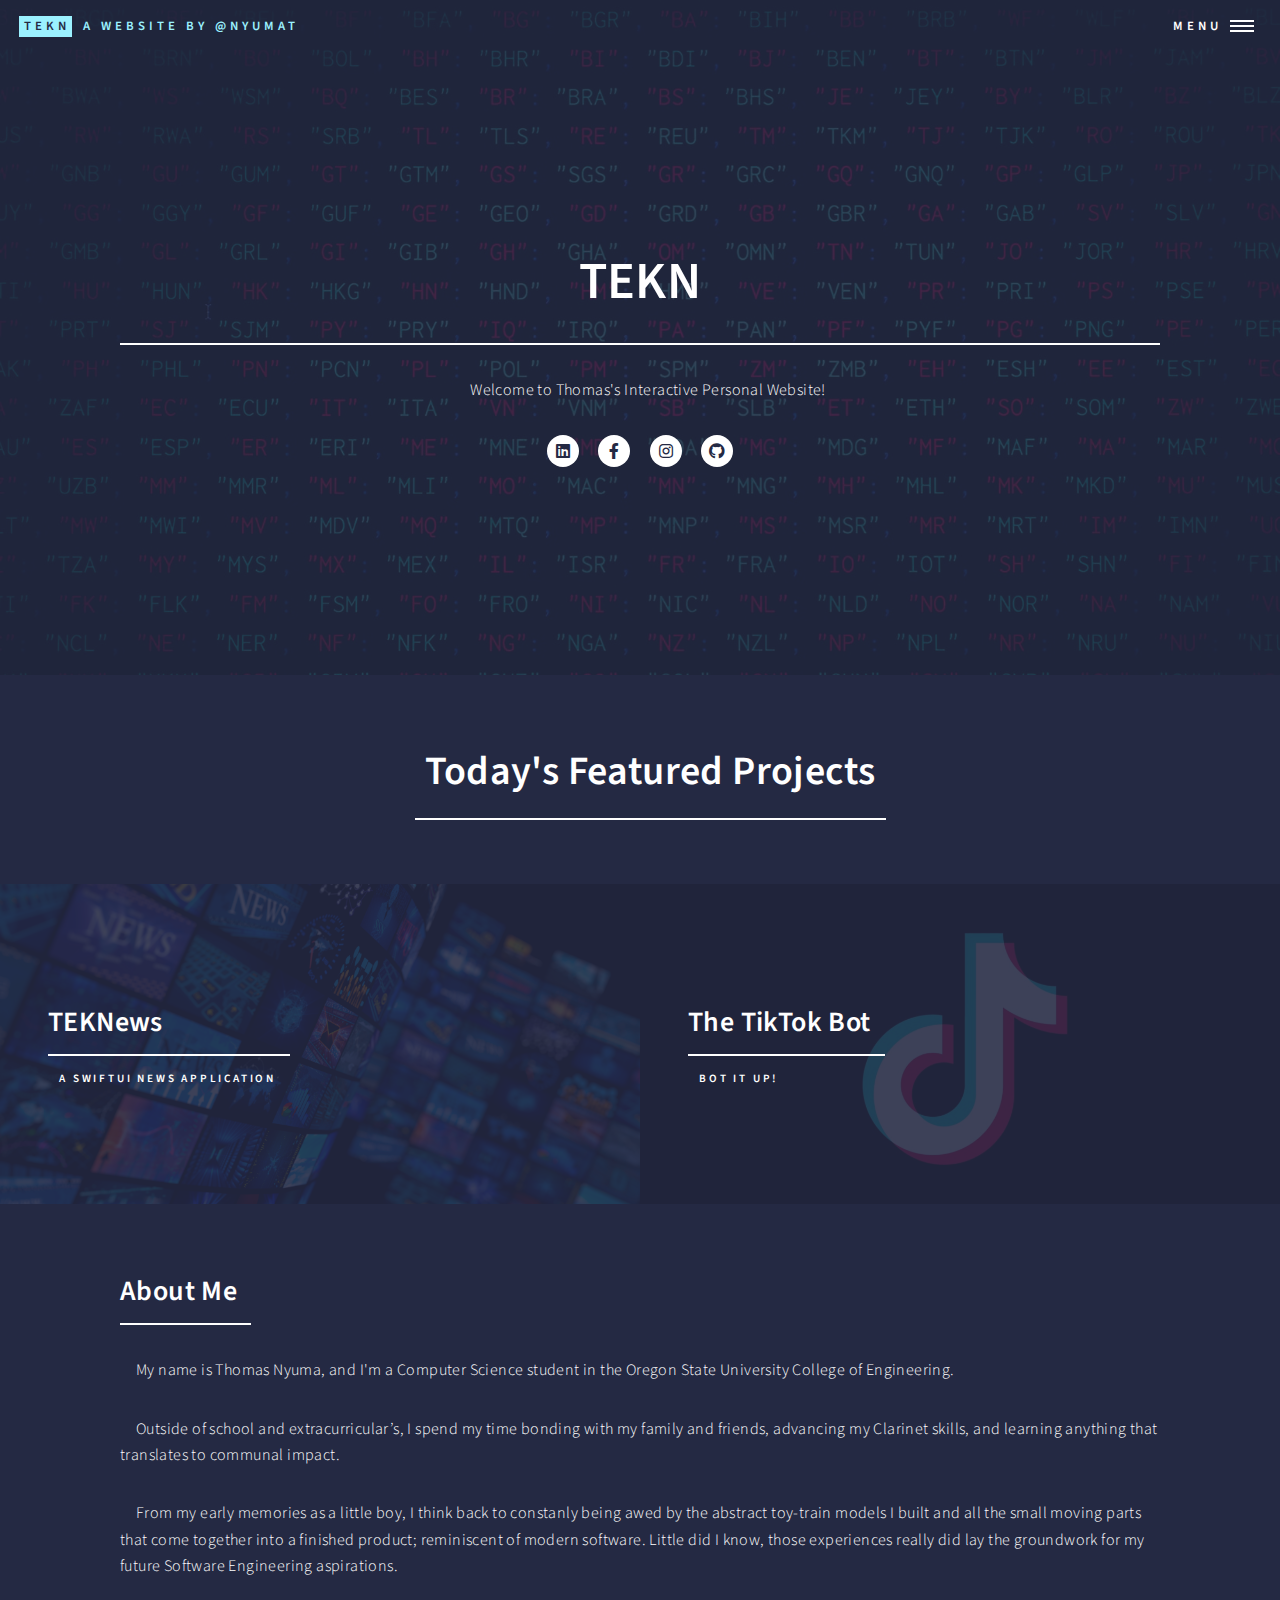
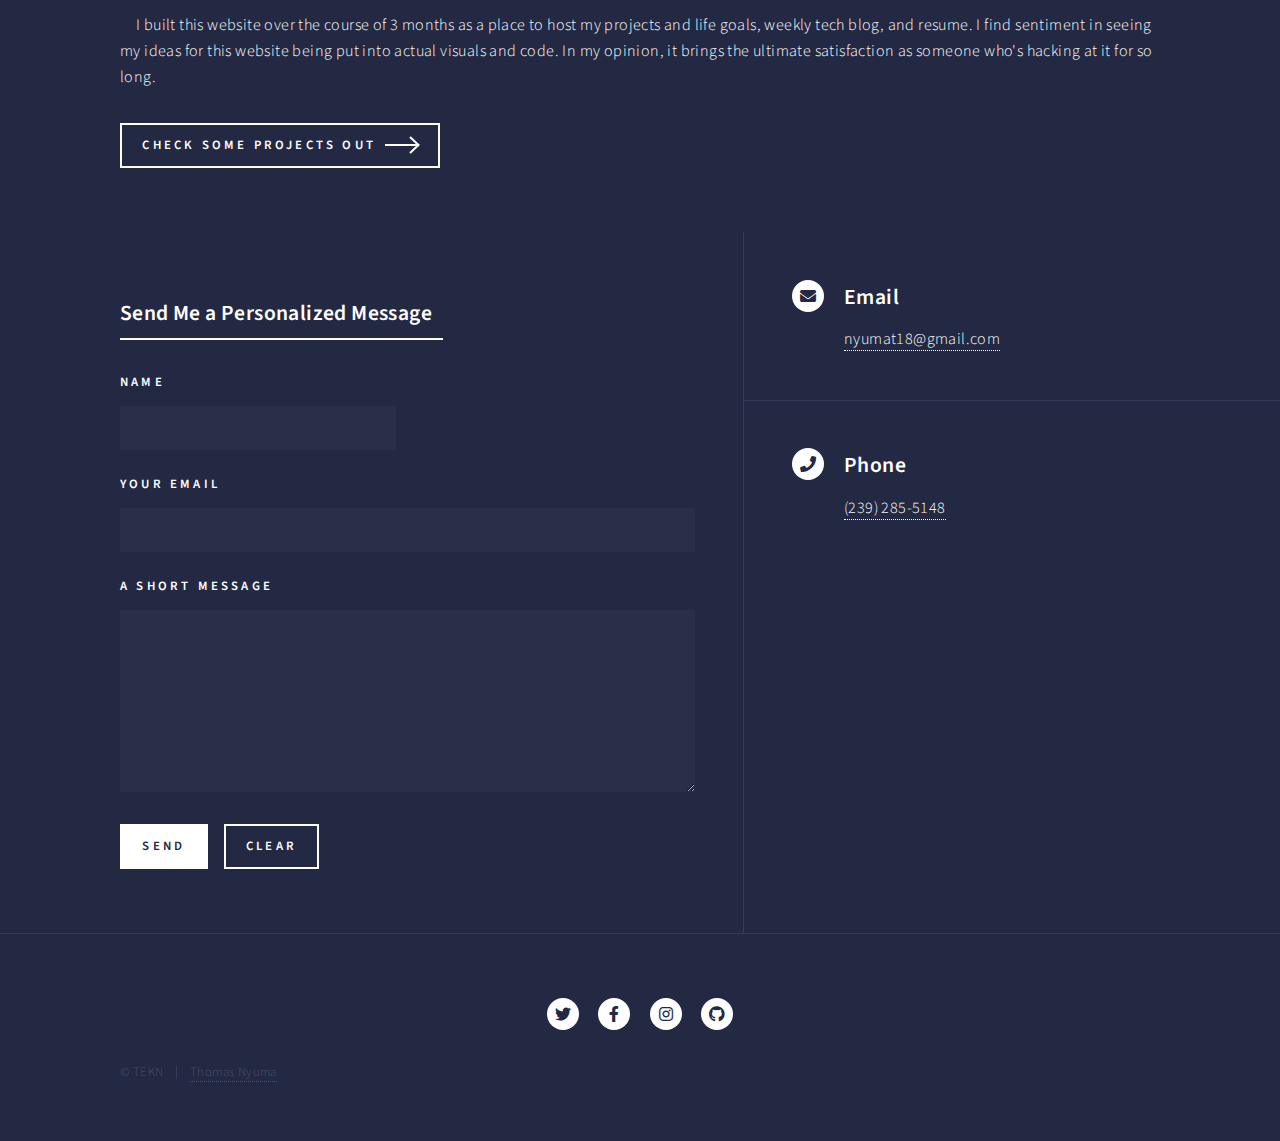
<file: index.html>
<!DOCTYPE HTML>
<!--
		TEKN - A personal website made & hosted by Tom Nyuma
-->
<html>
	<head>
		<title>Tekn By Thomas N</title>
		<meta charset="utf-8" />
		<meta name="viewport" content="width=device-width, initial-scale=1, user-scalable=no" />
		<link rel="stylesheet" href="assets/css/main.css" />
		<noscript><link rel="stylesheet" href="assets/css/noscript.css" /></noscript>
	</head>
	<body class="is-preload">

		<!-- Wrapper -->
			<div id="wrapper">

				<!-- Header -->
					<header id="header" class="alt">
						<a href="index.html" class="logo"><strong>Tekn</strong> <span>A website by @Nyumat</span></a>
						<nav>
							<a href="#menu">Menu</a>
						</nav>
					</header>

				<!-- Menu -->
					<nav id="menu">
						<ul class="links">
							<li><a href="index.html">Home</a></li>
							<li><a href="landing.html">A Deeper Look</a></li>
							<li><a href="generic.html">Blog</a></li>
							<li><a href="resume.html">See my Resume</a></li>
						</ul>
						<ul class="actions stacked">
							<li><a href="#footer" class="button next scrolly">Socials</a></li>
						</ul>
					</nav>

				<!-- Banner -->
					<section id="banner" class="major">
						<div class="inner">
							<header class="major">
								<h1>TEKN<jph/h1>
							</header>
							<div class="major">
								<p align="center">Welcome to Thomas's Interactive Personal Website!</p>
								<ul class="icons">
									<li><a href="https://www.linkedin.com/in/nyumat/" class="icon brands alt fa-linkedin"><span class="label">Linked-In</span></a></li>
									<li><a href="https://www.facebook.com/tnyuma" class="icon brands alt fa-facebook-f"><span class="label">Facebook</span></a></li>
									<li><a href="https://www.instagram.com/tom.ekn/" class="icon brands alt fa-instagram"><span class="label">Instagram</span></a></li>
									<li><a href="https://github.com/Nyumat" class="icon brands alt fa-github"><span class="label">Github</span></a></li>
								</ul>
								
							</div>
						</div>
					</section>

				<!-- Main -->
					<div id="main">
						<div class="inner">

						<!-- One -->
						<div align="center">
						<header class="major">
						<h1>Today's Featured Projects</h1>
						</header>
						</div>
						</div>
							<section id="one" class="tiles">
								<article>
									<span class="image">
										<img src="images/news.png" alt="" />
									</span>
									<header class="major">
										<h3><a href="landing.html#target1" class="link">TEKNews </a></h3>
										<p>A SwiftUI News Application</p>
									</header>
								</article>
								<article>
									<span class="image">
										<img src="images/tiktok.png" alt="" />
									</span>
									<header class="major">
										<h3><a href="landing.html#target2" class="link">The TikTok Bot</a></h3>
										<p>Bot it Up!</p>
									</header>
								</article>
							</section>

						<!-- Two -->
							<section id="two">
								<div class="inner">
									<header class="major">
										<h2 class="h2">About Me</h2>
									</header>
									<p> My name is Thomas Nyuma, and I'm a Computer Science student in the Oregon State University College of Engineering.</p>

									<p> Outside of school and extracurricular’s, I spend my time bonding with my family and friends, advancing my Clarinet skills, and learning anything that translates to communal impact. </p>

									<p> From my early memories as a little boy, I think back to constanly being awed by the abstract toy-train models I built and all the small moving parts that come together into a finished 
									product; reminiscent of modern software. Little did I know, those experiences really did lay the groundwork for my future Software Engineering aspirations.</p>
									
									<p>I built this website over the course of 3 months as a place to host my projects and life goals, weekly tech blog, and resume. I find sentiment in seeing my ideas for this website
									being put into actual visuals and code. In my opinion, it brings the ultimate satisfaction as someone who's hacking at it for so long. </p>

									<ul class="actions">
										<li><a href="landing.html" class="button next">Check some projects out</a></li>
									</ul>
								</div>
							</section>



							
					</div>

					<!-- Contact -->
						<section id="contact">
							<div class="inner">
								<section>
									<header class="major">
										<h3>Send Me a Personalized Message</h3>
									</header>
									<form class="gform" method="POST" class="pure-form-stacked" action="https://script.google.com/macros/s/AKfycbzrXlX1hxr6sNwsP7wwBx89GxqsSb_LguzwvTs0L4cAS4AQLp8v/exec">
										<div class="fields">
											<div class="field half">
												<label for="name">Name</label>
												<input type="text" name="name" id="" />
											</div>
											<div class="field ">
												<label for="email">Your Email</label>
												<input type="text" name="email" id="" />
											</div>
											<div class="field">
												<label for="message">A short Message</label>
												<textarea name="message" id="" rows="6"></textarea>
											</div>
										</div>
										<ul class="actions">
											<li><input type="submit" value="Send" class="primary" /></li>
											<li><input type="reset" value="Clear" /></li>
										</ul>
									</form>
								</section>
								<section class="split">
									<section>
										<div class="contact-method">
											<span class="icon solid alt fa-envelope"></span>
											<h3>Email</h3>
											<a href="mailto:nyumat18@gmail.com">nyumat18@gmail.com</a>
										</div>
									</section>
									<section>
										<div class="contact-method">
											<span class="icon solid alt fa-phone"></span>
											<h3>Phone</h3>
											<a href="Tel:(239) 285-5148">(239) 285-5148</a>
										</div>
									</section>
								</section>
							</div>
						</section>

	
					<!-- Footer -->
					<!-- Social Media Links -->
						<footer id="footer">
							<div class="inner">
								<ul class="icons">
									<li><a href="https://twitter.com/nyumat18" class="icon brands alt fa-twitter"><span class="label">Twitter</span></a></li>
									<li><a href="https://www.facebook.com/tnyuma" class="icon brands alt fa-facebook-f"><span class="label">Facebook</span></a></li>
									<li><a href="https://www.instagram.com/tom.ekn/" class="icon brands alt fa-instagram"><span class="label">Instagram</span></a></li>
									<li><a href="https://github.com/Nyumat" class="icon brands alt fa-github"><span class="label">Github</span></a></li>
								</ul>
								<ul class="copyright">
									<li>&copy; TEKN</li><li><a href="https://github.com/Nyumat">Thomas Nyuma</a></li>
								</ul>
							</div>
						</footer>

				</div>

			<!-- JS Scripts -->
				<script src="assets/js/jquery.min.js"></script>
				<script src="assets/js/jquery.scrolly.min.js"></script>
				<script src="assets/js/jquery.scrollex.min.js"></script>
				<script src="assets/js/browser.min.js"></script>
				<script src="assets/js/breakpoints.min.js"></script>
				<script src="assets/js/util.js"></script>
				<script src="assets/js/main.js"></script>

		</body>
		</html>
</file>
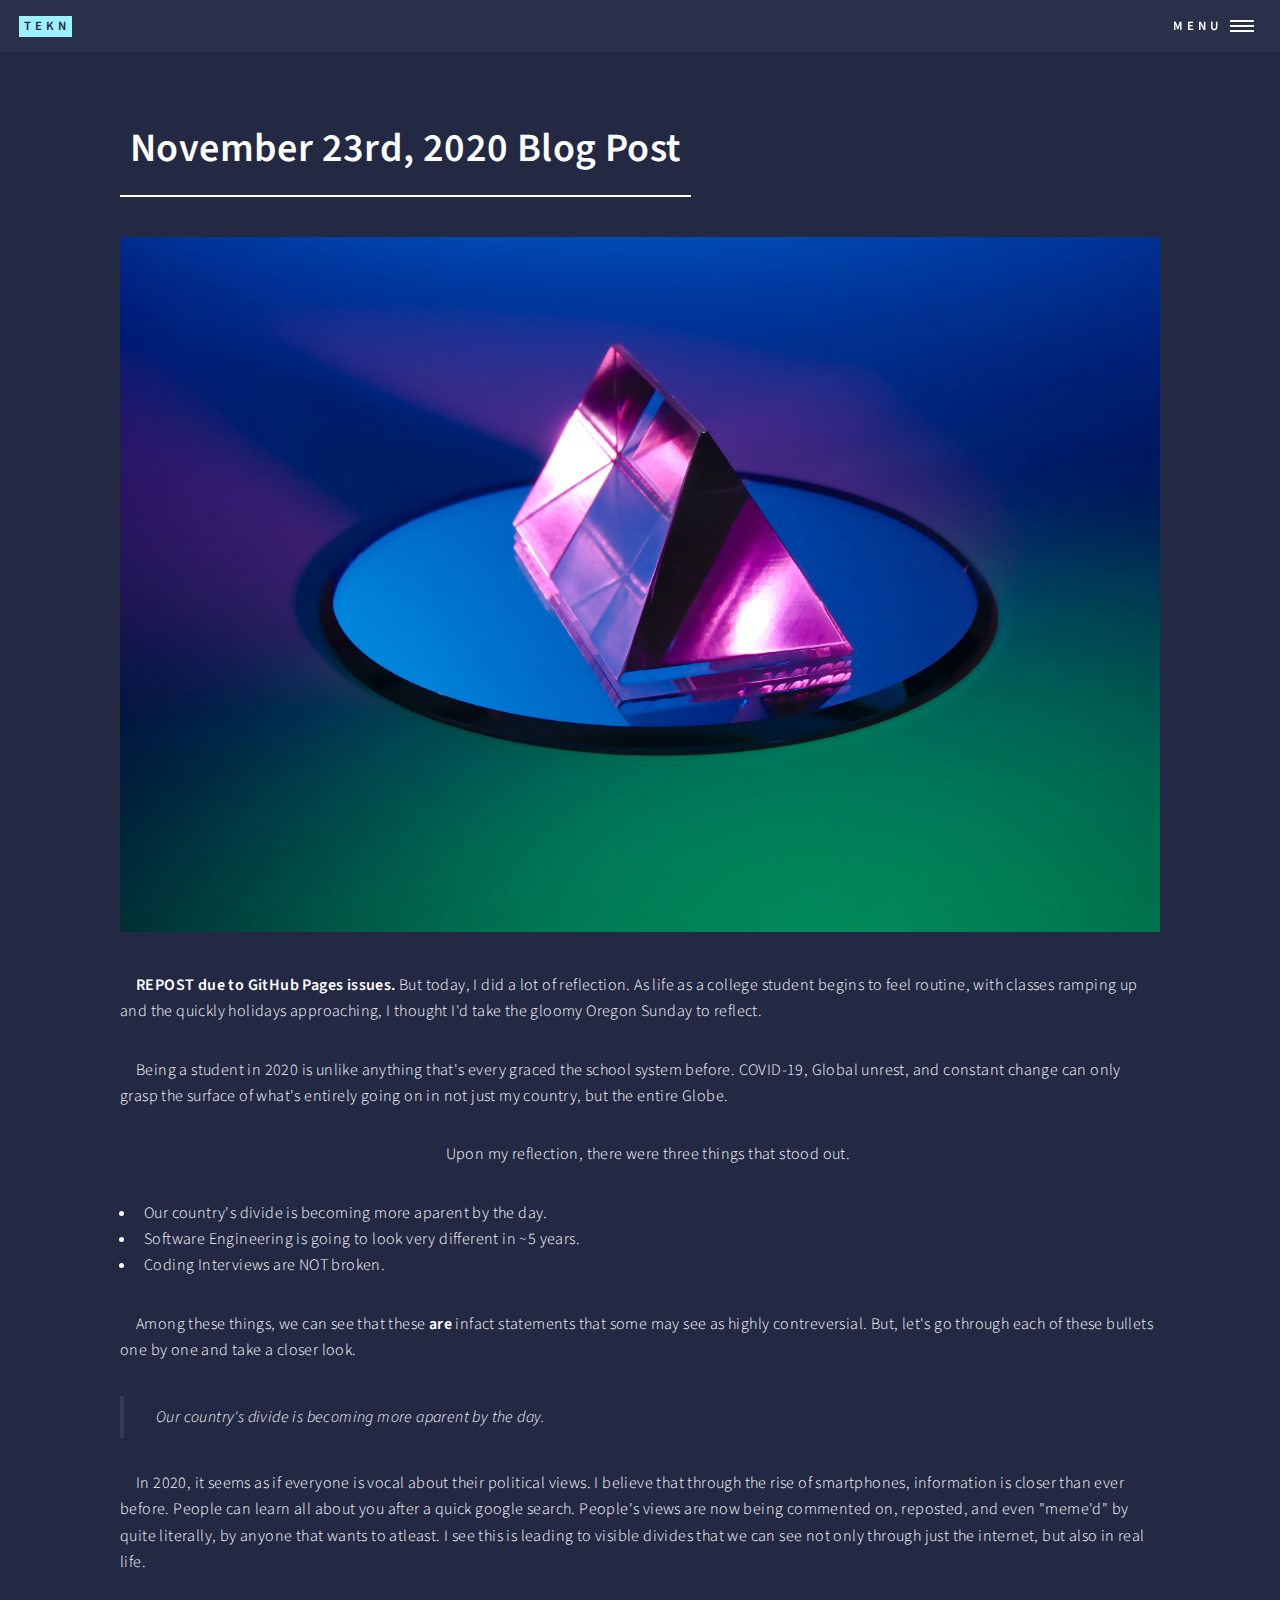
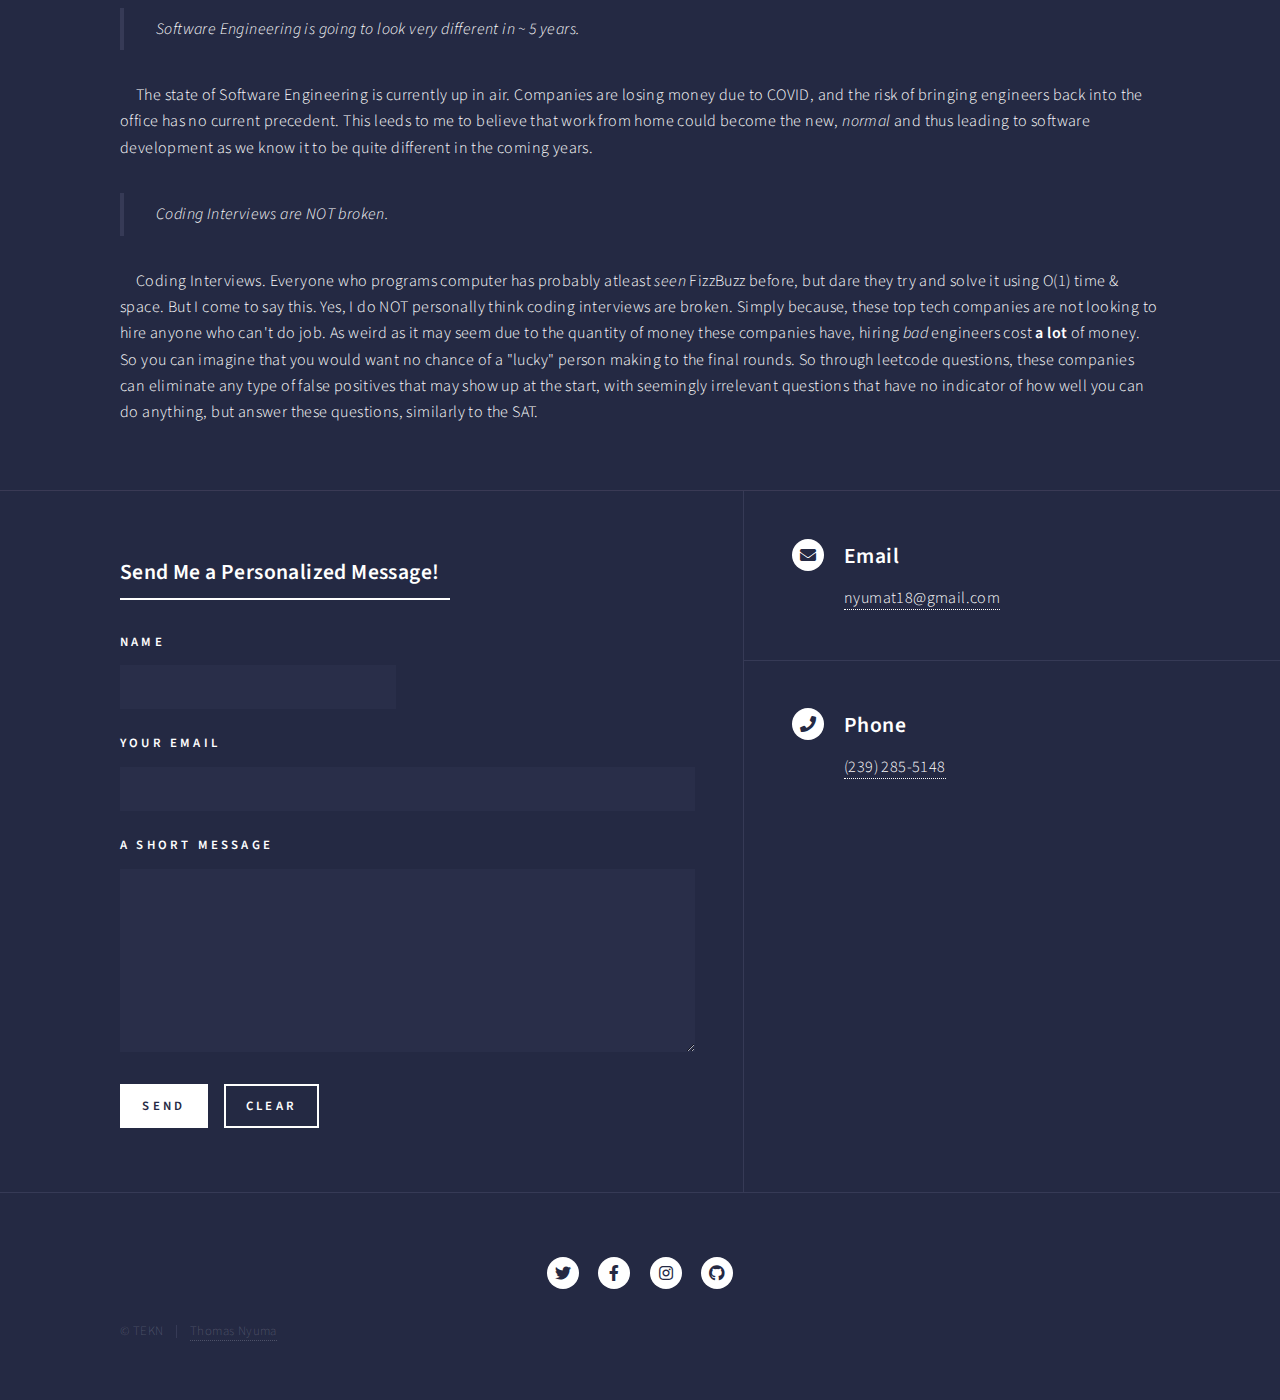
<file: generic.html>
<!DOCTYPE HTML>
<!--
 		TEKN - A personal website made & Hosted by Tom Nyuma.
-->
<html>
	<head>
		<title>Weekly Blog - Tom PW</title>
		<meta charset="utf-8" />
		<meta name="viewport" content="width=device-width, initial-scale=1, user-scalable=no" />
		<link rel="stylesheet" href="assets/css/main.css" />
		<noscript><link rel="stylesheet" href="assets/css/noscript.css" /></noscript>
	</head>
	<body class="is-preload">

		<!-- Wrapper -->
			<div id="wrapper">

				<!-- Header -->
					<header id="header">
						<a href="index.html" class="logo"><strong>TEKN</strong> </a>
						<nav>
							<a href="#menu">Menu</a>
						</nav>
					</header>

				<!-- Menu -->
				<nav id="menu">
					<ul class="links">
						<li><a href="index.html">Home</a></li>
						<li><a href="landing.html">A Deeper Look</a></li>
						<li><a href="generic.html">Blog</a></li>
						<li><a href="resume.html">See my Resume</a></li>
					</ul>
					<ul class="actions stacked">
						<li><a href="#footer" class="button next scrolly">Socials</a></li>
					</ul>
				</nav>

				<!-- Main -->
					<div id="main" class="alt">

						<!-- One -->
							<section id="one">
								<div class="inner">
									<header class="major">
										<h1>November 23rd, 2020 Blog Post</h1>
									</header>
									<span class="image main"><img src="images/pic14.jpg" alt="" /></span>
									<p><b>REPOST due to GitHub Pages issues.</b> But today, I did a lot of reflection. As life as a college student begins to feel routine, with classes ramping up and the quickly holidays approaching, I thought I'd
										take the gloomy Oregon Sunday to reflect. 
									</p>
									<p> Being a student in 2020 is unlike anything that's every graced the school system before. COVID-19, Global unrest, and constant change can only grasp the surface of what's
										entirely going on in not just my country, but the entire Globe.
									</p>
									<p style ="text-align: center"> Upon my reflection, there were three things that stood out.
										<ul type="1">
											<li>Our country's divide is becoming more aparent by the day.</li>
											<li>Software Engineering is going to look very different in ~5 years.</li>
											<li>Coding Interviews are NOT broken.</li>
										</ul>

										<p>Among these things, we can see that these <b>are</b> infact statements that some may see 
										as highly contreversial. But, let's go through each of these bullets one by one and take a closer look.</p>
									</p>
									<p>
										<blockquote style="align-self: center">
											Our country's divide is becoming more aparent by the day.
										</blockquote>
										
										<p>In 2020, it seems as if everyone is vocal about their political views. I believe that through the rise of smartphones, information is closer than ever before.
										People can learn all about you after a quick google search. People's views are now being commented on, reposted, and even "meme'd" by quite literally, by anyone that wants to atleast.
										I see this is leading to visible divides that we can see not only through just the internet, 
										but also in real life.</p>

									</p>	
									
									<p>
										<blockquote>
											Software Engineering is going to look very different in ~ 5 years.
										</blockquote>

										<p>The state of Software Engineering is currently up in air. Companies are losing money due to COVID, and the risk of bringing 
										engineers back into the office has no current precedent. This leeds to me to believe that work from home could become the new, <em>normal</em> and thus leading to 
										software development as we know it to be quite different in the coming years.</p>

									</p>

									<p>
										<blockquote>
											Coding Interviews are NOT broken.
										</blockquote>
									
										<p>Coding Interviews. Everyone who programs computer has probably atleast <i>seen</i> FizzBuzz before, but dare they try and 
										solve it using O(1) time & space. But I come to say this. Yes, I do NOT personally think coding interviews are broken.
										Simply because, these top tech companies are not looking to hire anyone who can't do job. As weird as it may seem due to the quantity of money these companies have,
										hiring <i>bad</i> engineers cost <b>a lot</b> of money. So you can imagine that you would want no chance of a "lucky" person
										making to the final rounds. So through leetcode questions, these companies can eliminate any type of false positives that may show up at the start, with seemingly irrelevant questions
										that have no indicator of how well you can do anything, but answer these questions, similarly to the SAT.</p>


									</p>

								</div>
							</section>

					</div>

					<!-- Contact -->
						<section id="contact">
							<div class="inner">
								<section>
									<header class="major">
										<h3>Send Me a Personalized Message!</h3>
									</header>
									<form class="gform" method="POST" class="pure-form-stacked" action="https://script.google.com/macros/s/AKfycbzrXlX1hxr6sNwsP7wwBx89GxqsSb_LguzwvTs0L4cAS4AQLp8v/exec">
										<div class="fields">
											<div class="field half">
												<label for="name">Name</label>
												<input type="text" name="name" id="" />
											</div>
											<div class="field ">
												<label for="email">Your Email</label>
												<input type="text" name="email" id="" />
											</div>
											<div class="field">
												<label for="message">A short Message</label>
												<textarea name="message" id="" rows="6"></textarea>
											</div>
										</div>
										<ul class="actions">
											<li><input type="submit" value="Send" class="primary" /></li>
											<li><input type="reset" value="Clear" /></li>
										</ul>
									</form>
								</section>
								<section class="split">
									<section>
										<div class="contact-method">
											<span class="icon solid alt fa-envelope"></span>
											<h3>Email</h3>
											<a href="mailto:nyumat18@gmail.com">nyumat18@gmail.com</a>
										</div>
									</section>
									<section>
										<div class="contact-method">
											<span class="icon solid alt fa-phone"></span>
											<h3>Phone</h3>
											<a href="Tel:(239) 285-5148">(239) 285-5148</a>
										</div>
									</section>
								</section>
							</div>
						</section>

					<!-- Footer -->
					<!-- Social Media Links -->
						<footer id="footer">
							<div class="inner">
								<ul class="icons">
									<li><a href="https://twitter.com/nyumat18" class="icon brands alt fa-twitter"><span class="label">Twitter</span></a></li>
									<li><a href="https://www.facebook.com/tnyuma" class="icon brands alt fa-facebook-f"><span class="label">Facebook</span></a></li>
									<li><a href="https://www.instagram.com/tom.ekn/" class="icon brands alt fa-instagram"><span class="label">Instagram</span></a></li>
									<li><a href="https://github.com/Nyumat" class="icon brands alt fa-github"><span class="label">Github</span></a></li>
								</ul>
								<ul class="copyright">
									<li>&copy; TEKN</li><li><a href="https://github.com/Nyumat">Thomas Nyuma</a></li>
								</ul>
							</div>
						</footer>

				</div>

			<!-- JS Scripts -->
				<script src="assets/js/jquery.min.js"></script>
				<script src="assets/js/jquery.scrolly.min.js"></script>
				<script src="assets/js/jquery.scrollex.min.js"></script>
				<script src="assets/js/browser.min.js"></script>
				<script src="assets/js/breakpoints.min.js"></script>
				<script src="assets/js/util.js"></script>
				<script src="assets/js/main.js"></script>

		</body>
		</html>
</file>
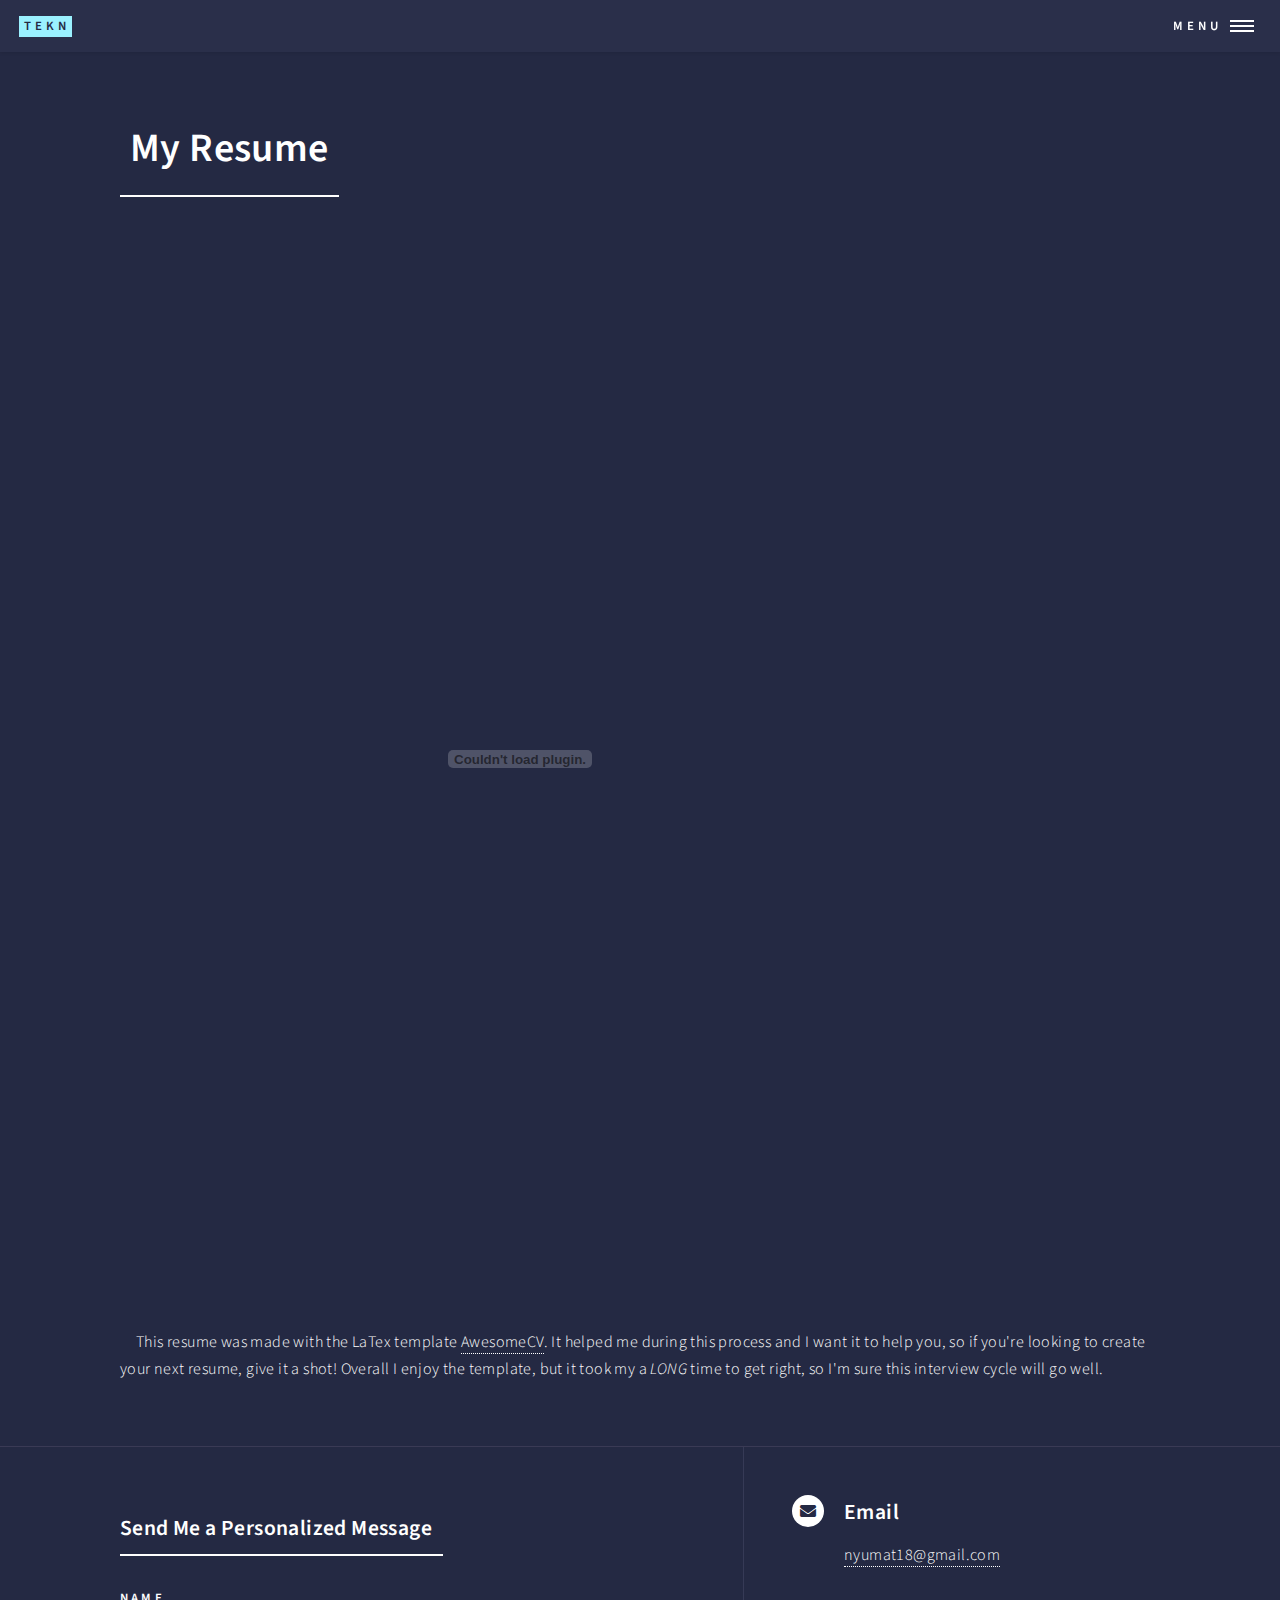
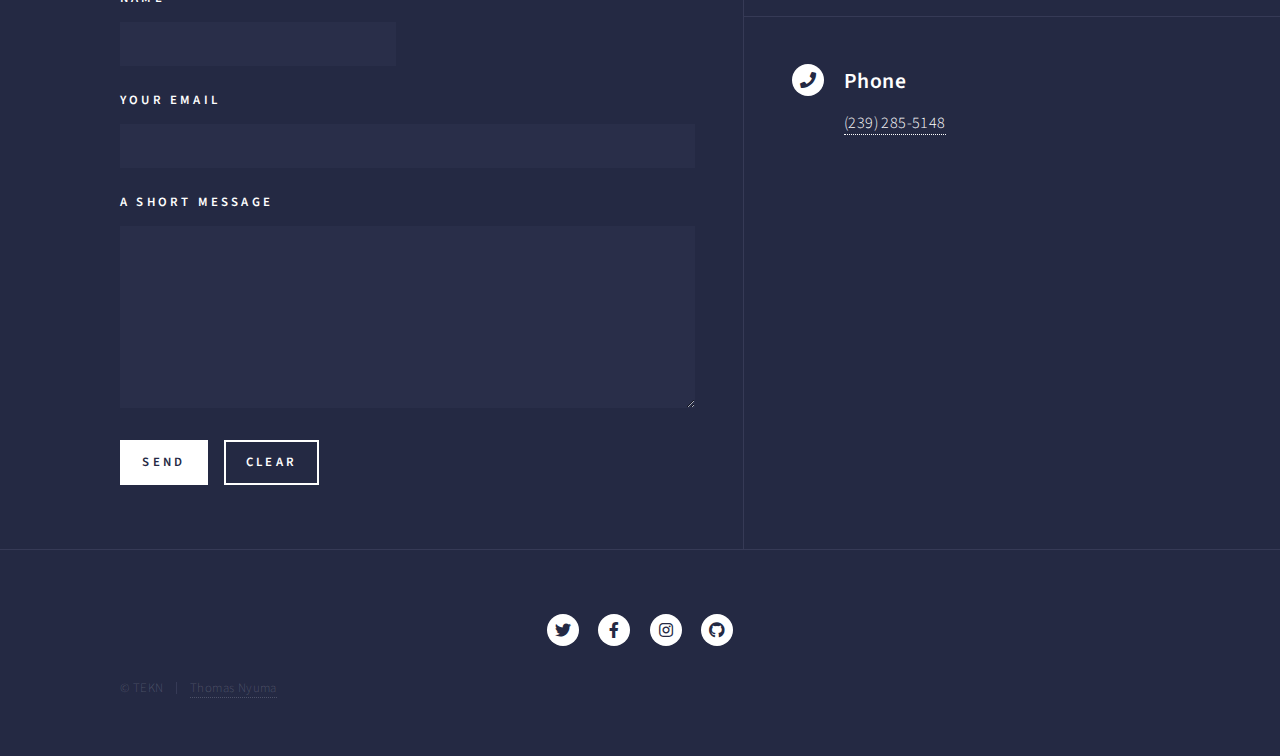
<file: resume.html>
<!DOCTYPE HTML>
<!--
		TEKN - A personal website made & hosted by Tom Nyuma
-->
<html>
	<head>
		<title>My Resume - Tom PW</title>
		<meta charset="utf-8" />
		<meta name="viewport" content="width=device-width, initial-scale=1, user-scalable=no" />
		<link rel="stylesheet" href="assets/css/main.css" />
		<noscript><link rel="stylesheet" href="assets/css/noscript.css" /></noscript>
	</head>
	<body class="is-preload">

		<!-- Wrapper -->
			<div id="wrapper">

				<!-- Header -->
					<header id="header">
						<a href="index.html" class="logo"><strong>TEKN</strong> </a>
						<nav>
							<a href="#menu">Menu</a>
						</nav>
					</header>

				<!-- Menu -->
				<nav id="menu">
					<ul class="links">
						<li><a href="index.html">Home</a></li>
						<li><a href="landing.html">A Deeper Look</a></li>
						<li><a href="generic.html">Blog</a></li>
						<li><a href="resume.html">See my Resume</a></li>
					</ul>
					<ul class="actions stacked">
						<li><a href="#footer" class="button next scrolly">Socials</a></li>
					</ul>
				</nav>

				<!-- Main -->
					<div id="main" class="alt">

						<!-- One -->

							<section id="one">
								<div class="inner">
									<header class="major">
										<h1>My Resume</h1>
									</header>
									<embed src="images/ThomasNyumaResume.pdf" width="800px" height="1060px" />
									<div>
									<p></p>
									<p>This resume was made with the LaTex template <a href="https://github.com/posquit0/Awesome-CV">AwesomeCV</a>. It helped me during this process
									and I want it to help you, so if you're looking to create your next resume, give it a shot! Overall I enjoy the template, but it took my a <i>LONG</i> time to get right,
									so I'm sure this interview cycle will go well.</p>
								</div>
								</div>

							</section>

					</div>

					<!-- Contact -->
						<section id="contact">
							<div class="inner">
								<section>
									<header class="major">
										<h3>Send Me a Personalized Message</h3>
									</header>
									<form class="gform" method="POST" class="pure-form-stacked" action="https://script.google.com/macros/s/AKfycbzrXlX1hxr6sNwsP7wwBx89GxqsSb_LguzwvTs0L4cAS4AQLp8v/exec">
										<div class="fields">
											<div class="field half">
												<label for="name">Name</label>
												<input type="text" name="name" id="" />
											</div>
											<div class="field ">
												<label for="email">Your Email</label>
												<input type="text" name="email" id="" />
											</div>
											<div class="field">
												<label for="message">A short Message</label>
												<textarea name="message" id="" rows="6"></textarea>
											</div>
										</div>
										<ul class="actions">
											<li><input type="submit" value="Send" class="primary" /></li>
											<li><input type="reset" value="Clear" /></li>
										</ul>
									</form>
								</section>
								<section class="split">
									<section>
										<div class="contact-method">
											<span class="icon solid alt fa-envelope"></span>
											<h3>Email</h3>
											<a href="mailto:nyumat18@gmail.com">nyumat18@gmail.com</a>
										</div>
									</section>
									<section>
										<div class="contact-method">
											<span class="icon solid alt fa-phone"></span>
											<h3>Phone</h3>
											<a href="Tel:(239) 285-5148">(239) 285-5148</a>
										</div>
									</section>
								</section>
							</div>
						</section>

					<!-- Footer / Social Media Links -->
						<footer id="footer">
							<div class="inner">
								<ul class="icons">
									<li><a href="https://twitter.com/nyumat18" class="icon brands alt fa-twitter"><span class="label">Twitter</span></a></li>
									<li><a href="https://www.facebook.com/tnyuma" class="icon brands alt fa-facebook-f"><span class="label">Facebook</span></a></li>
									<li><a href="https://www.instagram.com/tom.ekn/" class="icon brands alt fa-instagram"><span class="label">Instagram</span></a></li>
									<li><a href="https://github.com/Nyumat" class="icon brands alt fa-github"><span class="label">Github</span></a></li>
								</ul>
								<ul class="copyright">
									<li>&copy; TEKN</li><li><a href="https://github.com/Nyumat">Thomas Nyuma</a></li>
								</ul>
							</div>
						</footer>

				</div>

			<!-- JS Scripts -->
				<script src="assets/js/jquery.min.js"></script>
				<script src="assets/js/jquery.scrolly.min.js"></script>
				<script src="assets/js/jquery.scrollex.min.js"></script>
				<script src="assets/js/browser.min.js"></script>
				<script src="assets/js/breakpoints.min.js"></script>
				<script src="assets/js/util.js"></script>
				<script src="assets/js/main.js"></script>

		</body>
		</html>
</file>
<file: assets/css/noscript.css>
/*
	Seperate Banner preload since, ofc i must be extra ;)
*/

/* Banner */

	body.is-preload #banner:after {
		opacity: 0.85;
	}

	body.is-preload #banner > .inner {
		-moz-filter: none;
		-webkit-filter: none;
		-ms-filter: none;
		filter: none;
		-moz-transform: none;
		-webkit-transform: none;
		-ms-transform: none;
		transform: none;
		opacity: 1;
	}
</file>
<file: assets/css/main.css>
/*-- Import fonts -->*/

@import url(fontawesome-all.min.css);
@import url("https://fonts.googleapis.com/css?family=Source+Sans+Pro:300,300italic,600,600italic");

/*
	Main CSS Files.
*/

html, body, div, span, applet, object,
iframe, h1, h2, h3, h4, h5, h6, p, blockquote,
pre, a, abbr, acronym, address, big, cite,
code, del, dfn, em, img, ins, kbd, q, s, samp,
small, strike, strong, sub, sup, tt, var, b,
u, i, center, dl, dt, dd, ol, ul, li, fieldset,
form, label, legend, table, caption, tbody,
tfoot, thead, tr, th, td, article, aside,
canvas, details, embed, figure, figcaption,
footer, header, hgroup, menu, nav, output, ruby,
section, summary, time, mark, audio, video {
	margin: 0;
	padding: 0;
	border: 0;
	font-size: 100%;
	font: inherit;
	vertical-align: baseline;}

article, aside, details, figcaption, figure,
footer, header, hgroup, menu, nav, section {
	display: block;}

body {
	line-height: 1;
}

ol, ul {
	list-style: none;
}

blockquote, q {
	quotes: none;
}

	blockquote:before, blockquote:after, q:before, q:after {
		content: '';
		content: none;
	}

table {
	border-collapse: collapse;
	border-spacing: 0;
}

body {
	-webkit-text-size-adjust: none;
}

mark {
	background-color: transparent;
	color: inherit;
}

input::-moz-focus-inner {
	border: 0;
	padding: 0;
}

input, select, textarea {
	-moz-appearance: none;
	-webkit-appearance: none;
	-ms-appearance: none;
	appearance: none;
}

/* Basic */

	@-ms-viewport {
		width: device-width;
	}

	body {
		-ms-overflow-style: scrollbar;
	}

	@media screen and (max-width: 480px) {

		html, body {
			min-width: 320px;
		}

	}

	html {
		box-sizing: border-box;
	}

	*, *:before, *:after {
		box-sizing: inherit;
	}

	body {
		background: #242943;
	}

		body.is-preload *, body.is-preload *:before, body.is-preload *:after {
			-moz-animation: none !important;
			-webkit-animation: none !important;
			-ms-animation: none !important;
			animation: none !important;
			-moz-transition: none !important;
			-webkit-transition: none !important;
			-ms-transition: none !important;
			transition: none !important;
		}

/* Type */

	body, input, select, textarea {
		color: #ffffff;
		font-family: "Source Sans Pro", Helvetica, sans-serif;
		font-size: 17pt;
		font-weight: 300;
		letter-spacing: 0.025em;
		line-height: 1.65;
	}

		@media screen and (max-width: 1680px) {

			body, input, select, textarea {
				font-size: 14pt;
			}

		}

		@media screen and (max-width: 1280px) {

			body, input, select, textarea {
				font-size: 12pt;
			}

		}

		@media screen and (max-width: 360px) {

			body, input, select, textarea {
				font-size: 11pt;
			}

		}

	a {
		-moz-transition: color 0.2s ease-in-out, border-bottom-color 0.2s ease-in-out;
		-webkit-transition: color 0.2s ease-in-out, border-bottom-color 0.2s ease-in-out;
		-ms-transition: color 0.2s ease-in-out, border-bottom-color 0.2s ease-in-out;
		transition: color 0.2s ease-in-out, border-bottom-color 0.2s ease-in-out;
		border-bottom: dotted 1px;
		color: inherit;
		text-decoration: none;
	}

		a:hover {
			border-bottom-color: transparent;
			color: #9bf1ff !important;
		}

		a:active {
			color: #53e3fb !important;
		}

	strong, b {
		color: #ffffff;
		font-weight: 600;
	}

	em, i {
		font-style: italic;
	}

	p {
		text-indent: 1em;
		margin: 0 0 2em 0;
	}

	h1, h2, h3, h4, h5, h6 {
		color: #ffffff;
		font-weight: 600;
		line-height: 1.65;
		margin: 0 0 1em 0;
	}

		h1 a, h2 a, h3 a, h4 a, h5 a, h6 a {
			color: inherit;
			border-bottom: 0;
		}

	h1 {
		font-size: 2.5em;
		text-align: center;
	}

	h2 {
		font-size: 1.75em;
	}

	h3 {
		font-size: 1.35em;
	}

	h4 {
		font-size: 1.1em;
	}

	h5 {
		font-size: 0.9em;
	}

	h6 {
		font-size: 0.7em;
	}

	@media screen and (max-width: 736px) {

		h1 {
			font-size: 2em;
		}

		h2 {
			font-size: 1.5em;
		}

		h3 {
			font-size: 1.25em;
		}

	}

	sub {
		font-size: 0.8em;
		position: relative;
		top: 0.5em;
	}

	sup {
		font-size: 0.8em;
		position: relative;
		top: -0.5em;
	}

	blockquote {
		border-left: solid 4px rgba(212, 212, 255, 0.1);
		font-style: italic;
		margin: 0 0 2em 0;
		padding: 0.5em 0 0.5em 2em;
	}

	code {
		background: rgba(212, 212, 255, 0.035);
		font-family: "Courier New", monospace;
		font-size: 0.9em;
		margin: 0 0.25em;
		padding: 0.25em 0.65em;
	}

	pre {
		-webkit-overflow-scrolling: touch;
		font-family: "Courier New", monospace;
		font-size: 0.9em;
		margin: 0 0 2em 0;
	}

		pre code {
			display: block;
			line-height: 1.75;
			padding: 1em 1.5em;
			overflow-x: auto;
		}

	hr {
		border: 0;
		border-bottom: solid 1px rgba(212, 212, 255, 0.1);
		margin: 2em 0;
	}

		hr.major {
			margin: 3em 0;
		}

	.align-left {
		text-align: left;
	}

	.align-center {
		text-align: center;
	}

	.align-right {
		text-align: right;
	}

/* Row */

	.row {
		display: flex;
		flex-wrap: wrap;
		box-sizing: border-box;
		align-items: stretch;
	}

		.row > * {
			box-sizing: border-box;
		}

		.row.gtr-uniform > * > :last-child {
			margin-bottom: 0;
		}

		.row.aln-left {
			justify-content: flex-start;
		}

		.row.aln-center {
			justify-content: center;
		}

		.row.aln-right {
			justify-content: flex-end;
		}

		.row.aln-top {
			align-items: flex-start;
		}

		.row.aln-middle {
			align-items: center;
		}

		.row.aln-bottom {
			align-items: flex-end;
		}

		.row > .imp {
			order: -1;
		}

		.row > .col-1 {
			width: 8.33333%;
		}

		.row > .off-1 {
			margin-left: 8.33333%;
		}

		.row > .col-2 {
			width: 16.66667%;
		}

		.row > .off-2 {
			margin-left: 16.66667%;
		}

		.row > .col-3 {
			width: 25%;
		}

		.row > .off-3 {
			margin-left: 25%;
		}

		.row > .col-4 {
			width: 33.33333%;
		}

		.row > .off-4 {
			margin-left: 33.33333%;
		}

		.row > .col-5 {
			width: 41.66667%;
		}

		.row > .off-5 {
			margin-left: 41.66667%;
		}

		.row > .col-6 {
			width: 50%;
		}

		.row > .off-6 {
			margin-left: 50%;
		}

		.row > .col-7 {
			width: 58.33333%;
		}

		.row > .off-7 {
			margin-left: 58.33333%;
		}

		.row > .col-8 {
			width: 66.66667%;
		}

		.row > .off-8 {
			margin-left: 66.66667%;
		}

		.row > .col-9 {
			width: 75%;
		}

		.row > .off-9 {
			margin-left: 75%;
		}

		.row > .col-10 {
			width: 83.33333%;
		}

		.row > .off-10 {
			margin-left: 83.33333%;
		}

		.row > .col-11 {
			width: 91.66667%;
		}

		.row > .off-11 {
			margin-left: 91.66667%;
		}

		.row > .col-12 {
			width: 100%;
		}

		.row > .off-12 {
			margin-left: 100%;
		}

		.row.gtr-0 {
			margin-top: 0;
			margin-left: 0em;
		}

			.row.gtr-0 > * {
				padding: 0 0 0 0em;
			}

			.row.gtr-0.gtr-uniform {
				margin-top: 0em;
			}

				.row.gtr-0.gtr-uniform > * {
					padding-top: 0em;
				}

		.row.gtr-25 {
			margin-top: 0;
			margin-left: -0.5em;
		}

			.row.gtr-25 > * {
				padding: 0 0 0 0.5em;
			}

			.row.gtr-25.gtr-uniform {
				margin-top: -0.5em;
			}

				.row.gtr-25.gtr-uniform > * {
					padding-top: 0.5em;
				}

		.row.gtr-50 {
			margin-top: 0;
			margin-left: -1em;
		}

			.row.gtr-50 > * {
				padding: 0 0 0 1em;
			}

			.row.gtr-50.gtr-uniform {
				margin-top: -1em;
			}

				.row.gtr-50.gtr-uniform > * {
					padding-top: 1em;
				}

		.row {
			margin-top: 0;
			margin-left: -2em;
		}

			.row > * {
				padding: 0 0 0 2em;
			}

			.row.gtr-uniform {
				margin-top: -2em;
			}

				.row.gtr-uniform > * {
					padding-top: 2em;
				}

		.row.gtr-150 {
			margin-top: 0;
			margin-left: -3em;
		}

			.row.gtr-150 > * {
				padding: 0 0 0 3em;
			}

			.row.gtr-150.gtr-uniform {
				margin-top: -3em;
			}

				.row.gtr-150.gtr-uniform > * {
					padding-top: 3em;
				}

		.row.gtr-200 {
			margin-top: 0;
			margin-left: -4em;
		}

			.row.gtr-200 > * {
				padding: 0 0 0 4em;
			}

			.row.gtr-200.gtr-uniform {
				margin-top: -4em;
			}

				.row.gtr-200.gtr-uniform > * {
					padding-top: 4em;
				}

		@media screen and (max-width: 1680px) {

			.row {
				display: flex;
				flex-wrap: wrap;
				box-sizing: border-box;
				align-items: stretch;
			}

				.row > * {
					box-sizing: border-box;
				}

				.row.gtr-uniform > * > :last-child {
					margin-bottom: 0;
				}

				.row.aln-left {
					justify-content: flex-start;
				}

				.row.aln-center {
					justify-content: center;
				}

				.row.aln-right {
					justify-content: flex-end;
				}

				.row.aln-top {
					align-items: flex-start;
				}

				.row.aln-middle {
					align-items: center;
				}

				.row.aln-bottom {
					align-items: flex-end;
				}

				.row > .imp-xlarge {
					order: -1;
				}

				.row > .col-1-xlarge {
					width: 8.33333%;
				}

				.row > .off-1-xlarge {
					margin-left: 8.33333%;
				}

				.row > .col-2-xlarge {
					width: 16.66667%;
				}

				.row > .off-2-xlarge {
					margin-left: 16.66667%;
				}

				.row > .col-3-xlarge {
					width: 25%;
				}

				.row > .off-3-xlarge {
					margin-left: 25%;
				}

				.row > .col-4-xlarge {
					width: 33.33333%;
				}

				.row > .off-4-xlarge {
					margin-left: 33.33333%;
				}

				.row > .col-5-xlarge {
					width: 41.66667%;
				}

				.row > .off-5-xlarge {
					margin-left: 41.66667%;
				}

				.row > .col-6-xlarge {
					width: 50%;
				}

				.row > .off-6-xlarge {
					margin-left: 50%;
				}

				.row > .col-7-xlarge {
					width: 58.33333%;
				}

				.row > .off-7-xlarge {
					margin-left: 58.33333%;
				}

				.row > .col-8-xlarge {
					width: 66.66667%;
				}

				.row > .off-8-xlarge {
					margin-left: 66.66667%;
				}

				.row > .col-9-xlarge {
					width: 75%;
				}

				.row > .off-9-xlarge {
					margin-left: 75%;
				}

				.row > .col-10-xlarge {
					width: 83.33333%;
				}

				.row > .off-10-xlarge {
					margin-left: 83.33333%;
				}

				.row > .col-11-xlarge {
					width: 91.66667%;
				}

				.row > .off-11-xlarge {
					margin-left: 91.66667%;
				}

				.row > .col-12-xlarge {
					width: 100%;
				}

				.row > .off-12-xlarge {
					margin-left: 100%;
				}

				.row.gtr-0 {
					margin-top: 0;
					margin-left: 0em;
				}

					.row.gtr-0 > * {
						padding: 0 0 0 0em;
					}

					.row.gtr-0.gtr-uniform {
						margin-top: 0em;
					}

						.row.gtr-0.gtr-uniform > * {
							padding-top: 0em;
						}

				.row.gtr-25 {
					margin-top: 0;
					margin-left: -0.5em;
				}

					.row.gtr-25 > * {
						padding: 0 0 0 0.5em;
					}

					.row.gtr-25.gtr-uniform {
						margin-top: -0.5em;
					}

						.row.gtr-25.gtr-uniform > * {
							padding-top: 0.5em;
						}

				.row.gtr-50 {
					margin-top: 0;
					margin-left: -1em;
				}

					.row.gtr-50 > * {
						padding: 0 0 0 1em;
					}

					.row.gtr-50.gtr-uniform {
						margin-top: -1em;
					}

						.row.gtr-50.gtr-uniform > * {
							padding-top: 1em;
						}

				.row {
					margin-top: 0;
					margin-left: -2em;
				}

					.row > * {
						padding: 0 0 0 2em;
					}

					.row.gtr-uniform {
						margin-top: -2em;
					}

						.row.gtr-uniform > * {
							padding-top: 2em;
						}

				.row.gtr-150 {
					margin-top: 0;
					margin-left: -3em;
				}

					.row.gtr-150 > * {
						padding: 0 0 0 3em;
					}

					.row.gtr-150.gtr-uniform {
						margin-top: -3em;
					}

						.row.gtr-150.gtr-uniform > * {
							padding-top: 3em;
						}

				.row.gtr-200 {
					margin-top: 0;
					margin-left: -4em;
				}

					.row.gtr-200 > * {
						padding: 0 0 0 4em;
					}

					.row.gtr-200.gtr-uniform {
						margin-top: -4em;
					}

						.row.gtr-200.gtr-uniform > * {
							padding-top: 4em;
						}

		}

		@media screen and (max-width: 1280px) {

			.row {
				display: flex;
				flex-wrap: wrap;
				box-sizing: border-box;
				align-items: stretch;
			}

				.row > * {
					box-sizing: border-box;
				}

				.row.gtr-uniform > * > :last-child {
					margin-bottom: 0;
				}

				.row.aln-left {
					justify-content: flex-start;
				}

				.row.aln-center {
					justify-content: center;
				}

				.row.aln-right {
					justify-content: flex-end;
				}

				.row.aln-top {
					align-items: flex-start;
				}

				.row.aln-middle {
					align-items: center;
				}

				.row.aln-bottom {
					align-items: flex-end;
				}

				.row > .imp-large {
					order: -1;
				}

				.row > .col-1-large {
					width: 8.33333%;
				}

				.row > .off-1-large {
					margin-left: 8.33333%;
				}

				.row > .col-2-large {
					width: 16.66667%;
				}

				.row > .off-2-large {
					margin-left: 16.66667%;
				}

				.row > .col-3-large {
					width: 25%;
				}

				.row > .off-3-large {
					margin-left: 25%;
				}

				.row > .col-4-large {
					width: 33.33333%;
				}

				.row > .off-4-large {
					margin-left: 33.33333%;
				}

				.row > .col-5-large {
					width: 41.66667%;
				}

				.row > .off-5-large {
					margin-left: 41.66667%;
				}

				.row > .col-6-large {
					width: 50%;
				}

				.row > .off-6-large {
					margin-left: 50%;
				}

				.row > .col-7-large {
					width: 58.33333%;
				}

				.row > .off-7-large {
					margin-left: 58.33333%;
				}

				.row > .col-8-large {
					width: 66.66667%;
				}

				.row > .off-8-large {
					margin-left: 66.66667%;
				}

				.row > .col-9-large {
					width: 75%;
				}

				.row > .off-9-large {
					margin-left: 75%;
				}

				.row > .col-10-large {
					width: 83.33333%;
				}

				.row > .off-10-large {
					margin-left: 83.33333%;
				}

				.row > .col-11-large {
					width: 91.66667%;
				}

				.row > .off-11-large {
					margin-left: 91.66667%;
				}

				.row > .col-12-large {
					width: 100%;
				}

				.row > .off-12-large {
					margin-left: 100%;
				}

				.row.gtr-0 {
					margin-top: 0;
					margin-left: 0em;
				}

					.row.gtr-0 > * {
						padding: 0 0 0 0em;
					}

					.row.gtr-0.gtr-uniform {
						margin-top: 0em;
					}

						.row.gtr-0.gtr-uniform > * {
							padding-top: 0em;
						}

				.row.gtr-25 {
					margin-top: 0;
					margin-left: -0.375em;
				}

					.row.gtr-25 > * {
						padding: 0 0 0 0.375em;
					}

					.row.gtr-25.gtr-uniform {
						margin-top: -0.375em;
					}

						.row.gtr-25.gtr-uniform > * {
							padding-top: 0.375em;
						}

				.row.gtr-50 {
					margin-top: 0;
					margin-left: -0.75em;
				}

					.row.gtr-50 > * {
						padding: 0 0 0 0.75em;
					}

					.row.gtr-50.gtr-uniform {
						margin-top: -0.75em;
					}

						.row.gtr-50.gtr-uniform > * {
							padding-top: 0.75em;
						}

				.row {
					margin-top: 0;
					margin-left: -1.5em;
				}

					.row > * {
						padding: 0 0 0 1.5em;
					}

					.row.gtr-uniform {
						margin-top: -1.5em;
					}

						.row.gtr-uniform > * {
							padding-top: 1.5em;
						}

				.row.gtr-150 {
					margin-top: 0;
					margin-left: -2.25em;
				}

					.row.gtr-150 > * {
						padding: 0 0 0 2.25em;
					}

					.row.gtr-150.gtr-uniform {
						margin-top: -2.25em;
					}

						.row.gtr-150.gtr-uniform > * {
							padding-top: 2.25em;
						}

				.row.gtr-200 {
					margin-top: 0;
					margin-left: -3em;
				}

					.row.gtr-200 > * {
						padding: 0 0 0 3em;
					}

					.row.gtr-200.gtr-uniform {
						margin-top: -3em;
					}

						.row.gtr-200.gtr-uniform > * {
							padding-top: 3em;
						}

		}

		@media screen and (max-width: 980px) {

			.row {
				display: flex;
				flex-wrap: wrap;
				box-sizing: border-box;
				align-items: stretch;
			}

				.row > * {
					box-sizing: border-box;
				}

				.row.gtr-uniform > * > :last-child {
					margin-bottom: 0;
				}

				.row.aln-left {
					justify-content: flex-start;
				}

				.row.aln-center {
					justify-content: center;
				}

				.row.aln-right {
					justify-content: flex-end;
				}

				.row.aln-top {
					align-items: flex-start;
				}

				.row.aln-middle {
					align-items: center;
				}

				.row.aln-bottom {
					align-items: flex-end;
				}

				.row > .imp-medium {
					order: -1;
				}

				.row > .col-1-medium {
					width: 8.33333%;
				}

				.row > .off-1-medium {
					margin-left: 8.33333%;
				}

				.row > .col-2-medium {
					width: 16.66667%;
				}

				.row > .off-2-medium {
					margin-left: 16.66667%;
				}

				.row > .col-3-medium {
					width: 25%;
				}

				.row > .off-3-medium {
					margin-left: 25%;
				}

				.row > .col-4-medium {
					width: 33.33333%;
				}

				.row > .off-4-medium {
					margin-left: 33.33333%;
				}

				.row > .col-5-medium {
					width: 41.66667%;
				}

				.row > .off-5-medium {
					margin-left: 41.66667%;
				}

				.row > .col-6-medium {
					width: 50%;
				}

				.row > .off-6-medium {
					margin-left: 50%;
				}

				.row > .col-7-medium {
					width: 58.33333%;
				}

				.row > .off-7-medium {
					margin-left: 58.33333%;
				}

				.row > .col-8-medium {
					width: 66.66667%;
				}

				.row > .off-8-medium {
					margin-left: 66.66667%;
				}

				.row > .col-9-medium {
					width: 75%;
				}

				.row > .off-9-medium {
					margin-left: 75%;
				}

				.row > .col-10-medium {
					width: 83.33333%;
				}

				.row > .off-10-medium {
					margin-left: 83.33333%;
				}

				.row > .col-11-medium {
					width: 91.66667%;
				}

				.row > .off-11-medium {
					margin-left: 91.66667%;
				}

				.row > .col-12-medium {
					width: 100%;
				}

				.row > .off-12-medium {
					margin-left: 100%;
				}

				.row.gtr-0 {
					margin-top: 0;
					margin-left: 0em;
				}

					.row.gtr-0 > * {
						padding: 0 0 0 0em;
					}

					.row.gtr-0.gtr-uniform {
						margin-top: 0em;
					}

						.row.gtr-0.gtr-uniform > * {
							padding-top: 0em;
						}

				.row.gtr-25 {
					margin-top: 0;
					margin-left: -0.375em;
				}

					.row.gtr-25 > * {
						padding: 0 0 0 0.375em;
					}

					.row.gtr-25.gtr-uniform {
						margin-top: -0.375em;
					}

						.row.gtr-25.gtr-uniform > * {
							padding-top: 0.375em;
						}

				.row.gtr-50 {
					margin-top: 0;
					margin-left: -0.75em;
				}

					.row.gtr-50 > * {
						padding: 0 0 0 0.75em;
					}

					.row.gtr-50.gtr-uniform {
						margin-top: -0.75em;
					}

						.row.gtr-50.gtr-uniform > * {
							padding-top: 0.75em;
						}

				.row {
					margin-top: 0;
					margin-left: -1.5em;
				}

					.row > * {
						padding: 0 0 0 1.5em;
					}

					.row.gtr-uniform {
						margin-top: -1.5em;
					}

						.row.gtr-uniform > * {
							padding-top: 1.5em;
						}

				.row.gtr-150 {
					margin-top: 0;
					margin-left: -2.25em;
				}

					.row.gtr-150 > * {
						padding: 0 0 0 2.25em;
					}

					.row.gtr-150.gtr-uniform {
						margin-top: -2.25em;
					}

						.row.gtr-150.gtr-uniform > * {
							padding-top: 2.25em;
						}

				.row.gtr-200 {
					margin-top: 0;
					margin-left: -3em;
				}

					.row.gtr-200 > * {
						padding: 0 0 0 3em;
					}

					.row.gtr-200.gtr-uniform {
						margin-top: -3em;
					}

						.row.gtr-200.gtr-uniform > * {
							padding-top: 3em;
						}

		}

		@media screen and (max-width: 736px) {

			.row {
				display: flex;
				flex-wrap: wrap;
				box-sizing: border-box;
				align-items: stretch;
			}

				.row > * {
					box-sizing: border-box;
				}

				.row.gtr-uniform > * > :last-child {
					margin-bottom: 0;
				}

				.row.aln-left {
					justify-content: flex-start;
				}

				.row.aln-center {
					justify-content: center;
				}

				.row.aln-right {
					justify-content: flex-end;
				}

				.row.aln-top {
					align-items: flex-start;
				}

				.row.aln-middle {
					align-items: center;
				}

				.row.aln-bottom {
					align-items: flex-end;
				}

				.row > .imp-small {
					order: -1;
				}

				.row > .col-1-small {
					width: 8.33333%;
				}

				.row > .off-1-small {
					margin-left: 8.33333%;
				}

				.row > .col-2-small {
					width: 16.66667%;
				}

				.row > .off-2-small {
					margin-left: 16.66667%;
				}

				.row > .col-3-small {
					width: 25%;
				}

				.row > .off-3-small {
					margin-left: 25%;
				}

				.row > .col-4-small {
					width: 33.33333%;
				}

				.row > .off-4-small {
					margin-left: 33.33333%;
				}

				.row > .col-5-small {
					width: 41.66667%;
				}

				.row > .off-5-small {
					margin-left: 41.66667%;
				}

				.row > .col-6-small {
					width: 50%;
				}

				.row > .off-6-small {
					margin-left: 50%;
				}

				.row > .col-7-small {
					width: 58.33333%;
				}

				.row > .off-7-small {
					margin-left: 58.33333%;
				}

				.row > .col-8-small {
					width: 66.66667%;
				}

				.row > .off-8-small {
					margin-left: 66.66667%;
				}

				.row > .col-9-small {
					width: 75%;
				}

				.row > .off-9-small {
					margin-left: 75%;
				}

				.row > .col-10-small {
					width: 83.33333%;
				}

				.row > .off-10-small {
					margin-left: 83.33333%;
				}

				.row > .col-11-small {
					width: 91.66667%;
				}

				.row > .off-11-small {
					margin-left: 91.66667%;
				}

				.row > .col-12-small {
					width: 100%;
				}

				.row > .off-12-small {
					margin-left: 100%;
				}

				.row.gtr-0 {
					margin-top: 0;
					margin-left: 0em;
				}

					.row.gtr-0 > * {
						padding: 0 0 0 0em;
					}

					.row.gtr-0.gtr-uniform {
						margin-top: 0em;
					}

						.row.gtr-0.gtr-uniform > * {
							padding-top: 0em;
						}

				.row.gtr-25 {
					margin-top: 0;
					margin-left: -0.3125em;
				}

					.row.gtr-25 > * {
						padding: 0 0 0 0.3125em;
					}

					.row.gtr-25.gtr-uniform {
						margin-top: -0.3125em;
					}

						.row.gtr-25.gtr-uniform > * {
							padding-top: 0.3125em;
						}

				.row.gtr-50 {
					margin-top: 0;
					margin-left: -0.625em;
				}

					.row.gtr-50 > * {
						padding: 0 0 0 0.625em;
					}

					.row.gtr-50.gtr-uniform {
						margin-top: -0.625em;
					}

						.row.gtr-50.gtr-uniform > * {
							padding-top: 0.625em;
						}

				.row {
					margin-top: 0;
					margin-left: -1.25em;
				}

					.row > * {
						padding: 0 0 0 1.25em;
					}

					.row.gtr-uniform {
						margin-top: -1.25em;
					}

						.row.gtr-uniform > * {
							padding-top: 1.25em;
						}

				.row.gtr-150 {
					margin-top: 0;
					margin-left: -1.875em;
				}

					.row.gtr-150 > * {
						padding: 0 0 0 1.875em;
					}

					.row.gtr-150.gtr-uniform {
						margin-top: -1.875em;
					}

						.row.gtr-150.gtr-uniform > * {
							padding-top: 1.875em;
						}

				.row.gtr-200 {
					margin-top: 0;
					margin-left: -2.5em;
				}

					.row.gtr-200 > * {
						padding: 0 0 0 2.5em;
					}

					.row.gtr-200.gtr-uniform {
						margin-top: -2.5em;
					}

						.row.gtr-200.gtr-uniform > * {
							padding-top: 2.5em;
						}

		}

		@media screen and (max-width: 480px) {

			.row {
				display: flex;
				flex-wrap: wrap;
				box-sizing: border-box;
				align-items: stretch;
			}

				.row > * {
					box-sizing: border-box;
				}

				.row.gtr-uniform > * > :last-child {
					margin-bottom: 0;
				}

				.row.aln-left {
					justify-content: flex-start;
				}

				.row.aln-center {
					justify-content: center;
				}

				.row.aln-right {
					justify-content: flex-end;
				}

				.row.aln-top {
					align-items: flex-start;
				}

				.row.aln-middle {
					align-items: center;
				}

				.row.aln-bottom {
					align-items: flex-end;
				}

				.row > .imp-xsmall {
					order: -1;
				}

				.row > .col-1-xsmall {
					width: 8.33333%;
				}

				.row > .off-1-xsmall {
					margin-left: 8.33333%;
				}

				.row > .col-2-xsmall {
					width: 16.66667%;
				}

				.row > .off-2-xsmall {
					margin-left: 16.66667%;
				}

				.row > .col-3-xsmall {
					width: 25%;
				}

				.row > .off-3-xsmall {
					margin-left: 25%;
				}

				.row > .col-4-xsmall {
					width: 33.33333%;
				}

				.row > .off-4-xsmall {
					margin-left: 33.33333%;
				}

				.row > .col-5-xsmall {
					width: 41.66667%;
				}

				.row > .off-5-xsmall {
					margin-left: 41.66667%;
				}

				.row > .col-6-xsmall {
					width: 50%;
				}

				.row > .off-6-xsmall {
					margin-left: 50%;
				}

				.row > .col-7-xsmall {
					width: 58.33333%;
				}

				.row > .off-7-xsmall {
					margin-left: 58.33333%;
				}

				.row > .col-8-xsmall {
					width: 66.66667%;
				}

				.row > .off-8-xsmall {
					margin-left: 66.66667%;
				}

				.row > .col-9-xsmall {
					width: 75%;
				}

				.row > .off-9-xsmall {
					margin-left: 75%;
				}

				.row > .col-10-xsmall {
					width: 83.33333%;
				}

				.row > .off-10-xsmall {
					margin-left: 83.33333%;
				}

				.row > .col-11-xsmall {
					width: 91.66667%;
				}

				.row > .off-11-xsmall {
					margin-left: 91.66667%;
				}

				.row > .col-12-xsmall {
					width: 100%;
				}

				.row > .off-12-xsmall {
					margin-left: 100%;
				}

				.row.gtr-0 {
					margin-top: 0;
					margin-left: 0em;
				}

					.row.gtr-0 > * {
						padding: 0 0 0 0em;
					}

					.row.gtr-0.gtr-uniform {
						margin-top: 0em;
					}

						.row.gtr-0.gtr-uniform > * {
							padding-top: 0em;
						}

				.row.gtr-25 {
					margin-top: 0;
					margin-left: -0.3125em;
				}

					.row.gtr-25 > * {
						padding: 0 0 0 0.3125em;
					}

					.row.gtr-25.gtr-uniform {
						margin-top: -0.3125em;
					}

						.row.gtr-25.gtr-uniform > * {
							padding-top: 0.3125em;
						}

				.row.gtr-50 {
					margin-top: 0;
					margin-left: -0.625em;
				}

					.row.gtr-50 > * {
						padding: 0 0 0 0.625em;
					}

					.row.gtr-50.gtr-uniform {
						margin-top: -0.625em;
					}

						.row.gtr-50.gtr-uniform > * {
							padding-top: 0.625em;
						}

				.row {
					margin-top: 0;
					margin-left: -1.25em;
				}

					.row > * {
						padding: 0 0 0 1.25em;
					}

					.row.gtr-uniform {
						margin-top: -1.25em;
					}

						.row.gtr-uniform > * {
							padding-top: 1.25em;
						}

				.row.gtr-150 {
					margin-top: 0;
					margin-left: -1.875em;
				}

					.row.gtr-150 > * {
						padding: 0 0 0 1.875em;
					}

					.row.gtr-150.gtr-uniform {
						margin-top: -1.875em;
					}

						.row.gtr-150.gtr-uniform > * {
							padding-top: 1.875em;
						}

				.row.gtr-200 {
					margin-top: 0;
					margin-left: -2.5em;
				}

					.row.gtr-200 > * {
						padding: 0 0 0 2.5em;
					}

					.row.gtr-200.gtr-uniform {
						margin-top: -2.5em;
					}

						.row.gtr-200.gtr-uniform > * {
							padding-top: 2.5em;
						}

		}

/* Section/Article */

	section.special, article.special {
		text-align: center;
	}

	header.major {
		width: -moz-max-content;
		width: -webkit-max-content;
		width: -ms-max-content;
		width: max-content;
		margin-bottom: 2em;
	}

		header.major > :first-child {
			margin-bottom: 0;
			width: calc(100% + 0.5em);
		}

			header.major > :first-child:after {
				content: '';
				background-color: #ffffff;
				display: block;
				height: 2px;
				margin: 0.325em 0 0.5em 0;
				width: 100%;
			}

		header.major > p {
			font-size: 0.7em;
			font-weight: 600;
			letter-spacing: 0.25em;
			margin-bottom: 0;
			text-transform: uppercase;
		}

		body.is-ie header.major > :first-child:after {
			max-width: 9em;
		}

		body.is-ie header.major > h1:after {
			max-width: 100% !important;
		}

	@media screen and (max-width: 736px) {

		header.major > p br {
			display: none;
		}

	}

/* Form */

	form {
		margin: 0 0 2em 0;
	}

		form > :last-child {
			margin-bottom: 0;
		}

		form > .fields {
			display: -moz-flex;
			display: -webkit-flex;
			display: -ms-flex;
			display: flex;
			-moz-flex-wrap: wrap;
			-webkit-flex-wrap: wrap;
			-ms-flex-wrap: wrap;
			flex-wrap: wrap;
			width: calc(100% + 3em);
			margin: -1.5em 0 2em -1.5em;
		}

			form > .fields > .field {
				-moz-flex-grow: 0;
				-webkit-flex-grow: 0;
				-ms-flex-grow: 0;
				flex-grow: 0;
				-moz-flex-shrink: 0;
				-webkit-flex-shrink: 0;
				-ms-flex-shrink: 0;
				flex-shrink: 0;
				padding: 1.5em 0 0 1.5em;
				width: calc(100% - 1.5em);
			}

				form > .fields > .field.half {
					width: calc(50% - 0.75em);
				}

				form > .fields > .field.third {
					width: calc(100%/3 - 0.5em);
				}

				form > .fields > .field.quarter {
					width: calc(25% - 0.375em);
				}

		@media screen and (max-width: 480px) {

			form > .fields {
				width: calc(100% + 3em);
				margin: -1.5em 0 2em -1.5em;
			}

				form > .fields > .field {
					padding: 1.5em 0 0 1.5em;
					width: calc(100% - 1.5em);
				}

					form > .fields > .field.half {
						width: calc(100% - 1.5em);
					}

					form > .fields > .field.third {
						width: calc(100% - 1.5em);
					}

					form > .fields > .field.quarter {
						width: calc(100% - 1.5em);
					}

		}

	label {
		color: #ffffff;
		display: block;
		font-size: 0.8em;
		font-weight: 600;
		letter-spacing: 0.25em;
		margin: 0 0 1em 0;
		text-transform: uppercase;
	}

	input[type="text"],
	input[type="password"],
	input[type="email"],
	input[type="tel"],
	input[type="search"],
	input[type="url"],
	select,
	textarea {
		-moz-appearance: none;
		-webkit-appearance: none;
		-ms-appearance: none;
		appearance: none;
		background: rgba(212, 212, 255, 0.035);
		border: none;
		border-radius: 0;
		color: inherit;
		display: block;
		outline: 0;
		padding: 0 1em;
		text-decoration: none;
		width: 100%;
	}

		input[type="text"]:invalid,
		input[type="password"]:invalid,
		input[type="email"]:invalid,
		input[type="tel"]:invalid,
		input[type="search"]:invalid,
		input[type="url"]:invalid,
		select:invalid,
		textarea:invalid {
			box-shadow: none;
		}

		input[type="text"]:focus,
		input[type="password"]:focus,
		input[type="email"]:focus,
		input[type="tel"]:focus,
		input[type="search"]:focus,
		input[type="url"]:focus,
		select:focus,
		textarea:focus {
			border-color: #9bf1ff;
			box-shadow: 0 0 0 2px #9bf1ff;
		}

	select {
		background-image: url("data:image/svg+xml;charset=utf8,%3Csvg xmlns='http://www.w3.org/2000/svg' width='40' height='40' preserveAspectRatio='none' viewBox='0 0 40 40'%3E%3Cpath d='M9.4,12.3l10.4,10.4l10.4-10.4c0.2-0.2,0.5-0.4,0.9-0.4c0.3,0,0.6,0.1,0.9,0.4l3.3,3.3c0.2,0.2,0.4,0.5,0.4,0.9 c0,0.4-0.1,0.6-0.4,0.9L20.7,31.9c-0.2,0.2-0.5,0.4-0.9,0.4c-0.3,0-0.6-0.1-0.9-0.4L4.3,17.3c-0.2-0.2-0.4-0.5-0.4-0.9 c0-0.4,0.1-0.6,0.4-0.9l3.3-3.3c0.2-0.2,0.5-0.4,0.9-0.4S9.1,12.1,9.4,12.3z' fill='rgba(212, 212, 255, 0.1)' /%3E%3C/svg%3E");
		background-size: 1.25rem;
		background-repeat: no-repeat;
		background-position: calc(100% - 1rem) center;
		height: 2.75em;
		padding-right: 2.75em;
		text-overflow: ellipsis;
	}

		select option {
			color: #ffffff;
			background: #242943;
		}

		select:focus::-ms-value {
			background-color: transparent;
		}

		select::-ms-expand {
			display: none;
		}

	input[type="text"],
	input[type="password"],
	input[type="email"],
	input[type="tel"],
	input[type="search"],
	input[type="url"],
	select {
		height: 2.75em;
	}

	textarea {
		padding: 0.75em 1em;
	}

	input[type="checkbox"],
	input[type="radio"] {
		-moz-appearance: none;
		-webkit-appearance: none;
		-ms-appearance: none;
		appearance: none;
		display: block;
		float: left;
		margin-right: -2em;
		opacity: 0;
		width: 1em;
		z-index: -1;
	}

		input[type="checkbox"] + label,
		input[type="radio"] + label {
			text-decoration: none;
			color: #ffffff;
			cursor: pointer;
			display: inline-block;
			font-weight: 300;
			padding-left: 2.65em;
			padding-right: 0.75em;
			position: relative;
		}

			input[type="checkbox"] + label:before,
			input[type="radio"] + label:before {
				-moz-osx-font-smoothing: grayscale;
				-webkit-font-smoothing: antialiased;
				display: inline-block;
				font-style: normal;
				font-variant: normal;
				text-rendering: auto;
				line-height: 1;
				text-transform: none !important;
				font-family: 'Font Awesome 5 Free';
				font-weight: 900;
			}

			input[type="checkbox"] + label:before,
			input[type="radio"] + label:before {
				background: rgba(212, 212, 255, 0.035);
				content: '';
				display: inline-block;
				font-size: 0.8em;
				height: 2.0625em;
				left: 0;
				letter-spacing: 0;
				line-height: 2.0625em;
				position: absolute;
				text-align: center;
				top: 0;
				width: 2.0625em;
			}

		input[type="checkbox"]:checked + label:before,
		input[type="radio"]:checked + label:before {
			background: #ffffff;
			border-color: #9bf1ff;
			content: '\f00c';
			color: #242943;
		}

		input[type="checkbox"]:focus + label:before,
		input[type="radio"]:focus + label:before {
			box-shadow: 0 0 0 2px #9bf1ff;
		}

	input[type="radio"] + label:before {
		border-radius: 100%;
	}

	::-webkit-input-placeholder {
		color: rgba(244, 244, 255, 0.2) !important;
		opacity: 1.0;
	}

	:-moz-placeholder {
		color: rgba(244, 244, 255, 0.2) !important;
		opacity: 1.0;
	}

	::-moz-placeholder {
		color: rgba(244, 244, 255, 0.2) !important;
		opacity: 1.0;
	}

	:-ms-input-placeholder {
		color: rgba(244, 244, 255, 0.2) !important;
		opacity: 1.0;
	}

/* Box */

	.box {
		border: solid 1px rgba(212, 212, 255, 0.1);
		margin-bottom: 2em;
		padding: 1.5em;
	}

		.box > :last-child,
		.box > :last-child > :last-child,
		.box > :last-child > :last-child > :last-child {
			margin-bottom: 0;
		}

		.box.alt {
			border: 0;
			border-radius: 0;
			padding: 0;
		}

/* Icon */

	.icon {
		text-decoration: none;
		border-bottom: none;
		position: relative;
	}

		.icon:before {
			-moz-osx-font-smoothing: grayscale;
			-webkit-font-smoothing: antialiased;
			display: inline-block;
			font-style: normal;
			font-variant: normal;
			text-rendering: auto;
			line-height: 1;
			text-transform: none !important;
			font-family: 'Font Awesome 5 Free';
			font-weight: 400;
		}

		.icon > .label {
			display: none;
		}

		.icon:before {
			line-height: inherit;
		}

		.icon.solid:before {
			font-weight: 900;
		}

		.icon.brands:before {
			font-family: 'Font Awesome 5 Brands';
		}

		.icon.alt:before {
			background-color: #ffffff;
			border-radius: 100%;
			color: #242943;
			display: inline-block;
			height: 2em;
			line-height: 2em;
			text-align: center;
			width: 2em;
		}

	a.icon.alt:before {
		-moz-transition: background-color 0.2s ease-in-out;
		-webkit-transition: background-color 0.2s ease-in-out;
		-ms-transition: background-color 0.2s ease-in-out;
		transition: background-color 0.2s ease-in-out;
	}

	a.icon.alt:hover:before {
		background-color: #6fc3df;
	}

	a.icon.alt:active:before {
		background-color: #37a6cb;
	}

/* Image */

	.image {
		border: 0;
		display: inline-block;
		position: relative;
	}

		.image img {
			display: block;
		}

		.image.left, .image.right {
			max-width: 30%;
		}

			.image.left img, .image.right img {
				width: 100%;
			}

		.image.left {
			float: left;
			margin: 0 1.5em 1.25em 0;
			top: 0.25em;
		}

		.image.right {
			float: right;
			margin: 0 0 1.25em 1.5em;
			top: 0.25em;
		}

		.image.fit {
			display: block;
			margin: 0 0 2em 0;
			width: 100%;
		}

			.image.fit img {
				width: 100%;
			}

		.image.main {
			display: block;
			margin: 2.5em 0;
			width: 100%;
		}

			.image.main img {
				width: 100%;
			}

			@media screen and (max-width: 736px) {

				.image.main {
					margin: 1.5em 0;
				}

			}

/* List */

	ol {
		list-style: decimal;
		margin: 0 0 2em 0;
		padding-left: 1.25em;
	}

		ol li {
			padding-left: 0.25em;
		}

	ul {
		list-style: disc;
		margin: 0 0 2em 0;
		padding-left: 1em;
	}

		ul li {
			padding-left: 0.5em;
		}

		ul.alt {
			list-style: none;
			padding-left: 0;
		}

			ul.alt li {
				border-top: solid 1px rgba(212, 212, 255, 0.1);
				padding: 0.5em 0;
			}

				ul.alt li:first-child {
					border-top: 0;
					padding-top: 0;
				}

	dl {
		margin: 0 0 2em 0;
	}

		dl dt {
			display: block;
			font-weight: 600;
			margin: 0 0 1em 0;
		}

		dl dd {
			margin-left: 2em;
		}

/* Actions */

	ul.actions {
		display: -moz-flex;
		display: -webkit-flex;
		display: -ms-flex;
		display: flex;
		cursor: default;
		list-style: none;
		margin-left: -1em;
		padding-left: 0;
	}

		ul.actions li {
			padding: 0 0 0 1em;
			vertical-align: middle;
		}

		ul.actions.special {
			-moz-justify-content: center;
			-webkit-justify-content: center;
			-ms-justify-content: center;
			justify-content: center;
			width: 100%;
			margin-left: 0;
		}

			ul.actions.special li:first-child {
				padding-left: 0;
			}

		ul.actions.stacked {
			-moz-flex-direction: column;
			-webkit-flex-direction: column;
			-ms-flex-direction: column;
			flex-direction: column;
			margin-left: 0;
		}

			ul.actions.stacked li {
				padding: 1.3em 0 0 0;
			}

				ul.actions.stacked li:first-child {
					padding-top: 0;
				}

		ul.actions.fit {
			width: calc(100% + 1em);
		}

			ul.actions.fit li {
				-moz-flex-grow: 1;
				-webkit-flex-grow: 1;
				-ms-flex-grow: 1;
				flex-grow: 1;
				-moz-flex-shrink: 1;
				-webkit-flex-shrink: 1;
				-ms-flex-shrink: 1;
				flex-shrink: 1;
				width: 100%;
			}

				ul.actions.fit li > * {
					width: 100%;
				}

			ul.actions.fit.stacked {
				width: 100%;
			}

/* Icons */

	ul.icons {
		text-align: center;
		cursor: default;
		list-style: none;
		padding-left: 0;
	}

		ul.icons li {
			display: inline-block;
			padding: 0 1em 0 0;
		}

			ul.icons li:last-child {
				padding-right: 0;
			}

		@media screen and (max-width: 736px) {

			ul.icons li {
				padding: 0 0.75em 0 0;
			}

		}

/* Pagination */

	ul.pagination {
		cursor: default;
		list-style: none;
		padding-left: 0;
	}

		ul.pagination li {
			display: inline-block;
			padding-left: 0;
			vertical-align: middle;
		}

			ul.pagination li > .page {
				-moz-transition: background-color 0.2s ease-in-out, color 0.2s ease-in-out;
				-webkit-transition: background-color 0.2s ease-in-out, color 0.2s ease-in-out;
				-ms-transition: background-color 0.2s ease-in-out, color 0.2s ease-in-out;
				transition: background-color 0.2s ease-in-out, color 0.2s ease-in-out;
				border-bottom: 0;
				display: inline-block;
				font-size: 0.8em;
				font-weight: 600;
				height: 1.5em;
				line-height: 1.5em;
				margin: 0 0.125em;
				min-width: 1.5em;
				padding: 0 0.5em;
				text-align: center;
			}

				ul.pagination li > .page.active {
					background-color: #ffffff;
					color: #f709ff;
				}

					ul.pagination li > .page.active:hover {
						background-color: #9bf1ff;
						color: #242943 !important;
					}

					ul.pagination li > .page.active:active {
						background-color: #53e3fb;
					}

			ul.pagination li:first-child {
				padding-right: 0.75em;
			}

			ul.pagination li:last-child {
				padding-left: 0.75em;
			}

		@media screen and (max-width: 480px) {

			ul.pagination li:nth-child(n+2):nth-last-child(n+2) {
				display: none;
			}

			ul.pagination li:first-child {
				padding-right: 0;
			}

		}

/* Table */

	.table-wrapper {
		-webkit-overflow-scrolling: touch;
		overflow-x: auto;
	}

	table {
		margin: 0 0 2em 0;
		width: 100%;
	}

		table tbody tr {
			border: solid 1px rgba(212, 212, 255, 0.1);
			border-left: 0;
			border-right: 0;
		}

			table tbody tr:nth-child(2n + 1) {
				background-color: rgba(212, 212, 255, 0.035);
			}

		table td {
			padding: 0.75em 0.75em;
		}

		table th {
			color: #ffffff;
			font-size: 0.9em;
			font-weight: 600;
			padding: 0 0.75em 0.75em 0.75em;
			text-align: left;
		}

		table thead {
			border-bottom: solid 2px rgba(212, 212, 255, 0.1);
		}

		table tfoot {
			border-top: solid 2px rgba(212, 212, 255, 0.1);
		}

		table.alt {
			border-collapse: separate;
		}

			table.alt tbody tr td {
				border: solid 1px rgba(212, 212, 255, 0.1);
				border-left-width: 0;
				border-top-width: 0;
			}

				table.alt tbody tr td:first-child {
					border-left-width: 1px;
				}

			table.alt tbody tr:first-child td {
				border-top-width: 1px;
			}

			table.alt thead {
				border-bottom: 0;
			}

			table.alt tfoot {
				border-top: 0;
			}

/* Button */

	input[type="submit"],
	input[type="reset"],
	input[type="button"],
	button,
	.button {
		-moz-appearance: none;
		-webkit-appearance: none;
		-ms-appearance: none;
		appearance: none;
		-moz-transition: background-color 0.2s ease-in-out, box-shadow 0.2s ease-in-out, color 0.2s ease-in-out;
		-webkit-transition: background-color 0.2s ease-in-out, box-shadow 0.2s ease-in-out, color 0.2s ease-in-out;
		-ms-transition: background-color 0.2s ease-in-out, box-shadow 0.2s ease-in-out, color 0.2s ease-in-out;
		transition: background-color 0.2s ease-in-out, box-shadow 0.2s ease-in-out, color 0.2s ease-in-out;
		background-color: transparent;
		border: 0;
		border-radius: 0;
		box-shadow: inset 0 0 0 2px #ffffff;
		color: #ffffff;
		cursor: pointer;
		display: inline-block;
		font-size: 0.8em;
		font-weight: 600;
		height: 3.5em;
		letter-spacing: 0.25em;
		line-height: 3.5em;
		padding: 0 1.75em;
		text-align: center;
		text-decoration: none;
		text-transform: uppercase;
		white-space: nowrap;
	}

		input[type="submit"]:hover, input[type="submit"]:active,
		input[type="reset"]:hover,
		input[type="reset"]:active,
		input[type="button"]:hover,
		input[type="button"]:active,
		button:hover,
		button:active,
		.button:hover,
		.button:active {
			box-shadow: inset 0 0 0 2px #9bf1ff;
			color: #9bf1ff;
		}

		input[type="submit"]:active,
		input[type="reset"]:active,
		input[type="button"]:active,
		button:active,
		.button:active {
			background-color: rgba(155, 241, 255, 0.1);
			box-shadow: inset 0 0 0 2px #53e3fb;
			color: #53e3fb;
		}

		input[type="submit"].icon:before,
		input[type="reset"].icon:before,
		input[type="button"].icon:before,
		button.icon:before,
		.button.icon:before {
			margin-right: 0.5em;
		}

		input[type="submit"].fit,
		input[type="reset"].fit,
		input[type="button"].fit,
		button.fit,
		.button.fit {
			width: 100%;
		}

		input[type="submit"].small,
		input[type="reset"].small,
		input[type="button"].small,
		button.small,
		.button.small {
			font-size: 0.6em;
		}

		input[type="submit"].large,
		input[type="reset"].large,
		input[type="button"].large,
		button.large,
		.button.large {
			font-size: 1.25em;
			height: 3em;
			line-height: 3em;
		}

		input[type="submit"].next,
		input[type="reset"].next,
		input[type="button"].next,
		button.next,
		.button.next {
			padding-right: 4.5em;
			position: relative;
		}

			input[type="submit"].next:before, input[type="submit"].next:after,
			input[type="reset"].next:before,
			input[type="reset"].next:after,
			input[type="button"].next:before,
			input[type="button"].next:after,
			button.next:before,
			button.next:after,
			.button.next:before,
			.button.next:after {
				-moz-transition: opacity 0.2s ease-in-out;
				-webkit-transition: opacity 0.2s ease-in-out;
				-ms-transition: opacity 0.2s ease-in-out;
				transition: opacity 0.2s ease-in-out;
				background-position: center right;
				background-repeat: no-repeat;
				background-size: 36px 24px;
				content: '';
				display: block;
				height: 100%;
				position: absolute;
				right: 1.5em;
				top: 0;
				vertical-align: middle;
				width: 36px;
			}

			input[type="submit"].next:before,
			input[type="reset"].next:before,
			input[type="button"].next:before,
			button.next:before,
			.button.next:before {
				background-image: url("data:image/svg+xml;charset=utf8,%3Csvg xmlns='http://www.w3.org/2000/svg' xmlns:xlink='http://www.w3.org/1999/xlink' width='36px' height='24px' viewBox='0 0 36 24' zoomAndPan='disable'%3E%3Cstyle%3Eline %7B stroke: %23ffffff%3B stroke-width: 2px%3B %7D%3C/style%3E%3Cline x1='0' y1='12' x2='34' y2='12' /%3E%3Cline x1='25' y1='4' x2='34' y2='12.5' /%3E%3Cline x1='25' y1='20' x2='34' y2='11.5' /%3E%3C/svg%3E");
			}

			input[type="submit"].next:after,
			input[type="reset"].next:after,
			input[type="button"].next:after,
			button.next:after,
			.button.next:after {
				background-image: url("data:image/svg+xml;charset=utf8,%3Csvg xmlns='http://www.w3.org/2000/svg' xmlns:xlink='http://www.w3.org/1999/xlink' width='36px' height='24px' viewBox='0 0 36 24' zoomAndPan='disable'%3E%3Cstyle%3Eline %7B stroke: %239bf1ff%3B stroke-width: 2px%3B %7D%3C/style%3E%3Cline x1='0' y1='12' x2='34' y2='12' /%3E%3Cline x1='25' y1='4' x2='34' y2='12.5' /%3E%3Cline x1='25' y1='20' x2='34' y2='11.5' /%3E%3C/svg%3E");
				opacity: 0;
				z-index: 1;
			}

			input[type="submit"].next:hover:after, input[type="submit"].next:active:after,
			input[type="reset"].next:hover:after,
			input[type="reset"].next:active:after,
			input[type="button"].next:hover:after,
			input[type="button"].next:active:after,
			button.next:hover:after,
			button.next:active:after,
			.button.next:hover:after,
			.button.next:active:after {
				opacity: 1;
			}

			@media screen and (max-width: 1280px) {

				input[type="submit"].next,
				input[type="reset"].next,
				input[type="button"].next,
				button.next,
				.button.next {
					padding-right: 5em;
				}

			}

		input[type="submit"].primary,
		input[type="reset"].primary,
		input[type="button"].primary,
		button.primary,
		.button.primary {
			background-color: #ffffff;
			box-shadow: none;
			color: #242943;
		}

			input[type="submit"].primary:hover, input[type="submit"].primary:active,
			input[type="reset"].primary:hover,
			input[type="reset"].primary:active,
			input[type="button"].primary:hover,
			input[type="button"].primary:active,
			button.primary:hover,
			button.primary:active,
			.button.primary:hover,
			.button.primary:active {
				background-color: #9bf1ff;
				color: #242943 !important;
			}

			input[type="submit"].primary:active,
			input[type="reset"].primary:active,
			input[type="button"].primary:active,
			button.primary:active,
			.button.primary:active {
				background-color: #53e3fb;
			}

		input[type="submit"].disabled, input[type="submit"]:disabled,
		input[type="reset"].disabled,
		input[type="reset"]:disabled,
		input[type="button"].disabled,
		input[type="button"]:disabled,
		button.disabled,
		button:disabled,
		.button.disabled,
		.button:disabled {
			pointer-events: none;
			cursor: default;
			opacity: 0.25;
		}

/* Tiles */

	.tiles {
		display: -moz-flex;
		display: -webkit-flex;
		display: -ms-flex;
		display: flex;
		-moz-flex-wrap: wrap;
		-webkit-flex-wrap: wrap;
		-ms-flex-wrap: wrap;
		flex-wrap: wrap;
		border-top: 0 !important;
	}

		.tiles + * {
			border-top: 0 !important;
		}

		.tiles article {
			-moz-align-items: center;
			-webkit-align-items: center;
			-ms-align-items: center;
			align-items: center;
			display: -moz-flex;
			display: -webkit-flex;
			display: -ms-flex;
			display: flex;
			-moz-transition: -moz-transform 0.25s ease, opacity 0.25s ease, -moz-filter 1s ease, -webkit-filter 1s ease;
			-webkit-transition: -webkit-transform 0.25s ease, opacity 0.25s ease, -webkit-filter 1s ease, -webkit-filter 1s ease;
			-ms-transition: -ms-transform 0.25s ease, opacity 0.25s ease, -ms-filter 1s ease, -webkit-filter 1s ease;
			transition: transform 0.25s ease, opacity 0.25s ease, filter 1s ease, -webkit-filter 1s ease;
			padding: 4em 4em 2em 4em ;
			background-position: center;
			background-repeat: no-repeat;
			background-size: cover;
			cursor: default;
			height: 40vh;
			max-height: 40em;
			min-height: 23em;
			overflow: hidden;
			position: relative;
			width: 50%;
		}

			.tiles article .image {
				display: none;
			}

			.tiles article header {
				position: relative;
				z-index: 3;
			}

			.tiles article h3 {
				font-size: 1.75em;
			}

				.tiles article h3 a:hover {
					color: inherit !important;
				}

			.tiles article .link.primary {
				border: 0;
				height: 100%;
				left: 0;
				position: absolute;
				top: 0;
				width: 100%;
				z-index: 4;
			}

			.tiles article:before {
				-moz-transition: opacity 0.5s ease;
				-webkit-transition: opacity 0.5s ease;
				-ms-transition: opacity 0.5s ease;
				transition: opacity 0.5s ease;
				bottom: 0;
				content: '';
				display: block;
				height: 100%;
				left: 0;
				opacity: 0.85;
				position: absolute;
				width: 100%;
				z-index: 2;
			}

			.tiles article:after {
				background-color: rgba(36, 41, 67, 0.25);
				content: '';
				display: block;
				height: 100%;
				left: 0;
				position: absolute;
				top: 0;
				width: 100%;
				z-index: 1;
			}

			.tiles article:hover:before {
				opacity: 0;
			}

			.tiles article.is-transitioning {
				-moz-transform: scale(0.95);
				-webkit-transform: scale(0.95);
				-ms-transform: scale(0.95);
				transform: scale(0.95);
				-moz-filter: blur(0.5em);
				-webkit-filter: blur(0.5em);
				-ms-filter: blur(0.5em);
				filter: blur(0.5em);
				opacity: 0;
			}

			.tiles article:nth-child(4n - 1), .tiles article:nth-child(4n - 2) {
				width: 50%;
			}

			.tiles article:nth-child(6n - 5):before {
				background-color: #242943;
			}

			.tiles article:nth-child(6n - 4):before {
				background-color: #242943;
			}

			.tiles article:nth-child(6n - 3):before {
				background-color: #ec8d81;
			}

			.tiles article:nth-child(6n - 2):before {
				background-color: #e7b788;
			}

			.tiles article:nth-child(6n - 1):before {
				background-color: #8ea9e8;
			}

			.tiles article:nth-child(6n):before {
				background-color: #87c5a4;
			}

		@media screen and (max-width: 1280px) {

			.tiles article {
				padding: 4em 3em 2em 3em ;
				height: 30vh;
				max-height: 30em;
				min-height: 20em;
			}

		}

		@media screen and (max-width: 980px) {

			.tiles article {
				width: 50% !important;
			}

		}

		@media screen and (max-width: 736px) {

			.tiles article {
				padding: 3em 1.5em 1em 1.5em ;
				height: 16em;
				max-height: none;
				min-height: 0;
			}

				.tiles article h3 {
					font-size: 2.0em;
				}

		}

		@media screen and (max-width: 480px) {

			.tiles {
				display: block;
			}

				.tiles article {
					height: 20em;
					width: 100% !important;
				}

		}

/* Contact Method */

	.contact-method {
		margin: 0 0 2em 0;
		padding-left: 3.25em;
		position: relative;
	}

		.contact-method .icon {
			left: 0;
			position: absolute;
			top: 0;
		}

		.contact-method h3 {
			margin: 0 0 0.5em 0;
		}

/* Spotlights */

	.spotlights {
		border-top: 0 !important;
	}

		.spotlights + * {
			border-top: 0 !important;
		}

		.spotlights > section {
			display: -moz-flex;
			display: -webkit-flex;
			display: -ms-flex;
			display: flex;
			-moz-flex-direction: row;
			-webkit-flex-direction: row;
			-ms-flex-direction: row;
			flex-direction: row;
			background-color: #2e3450;
		}

			.spotlights > section > .image {
				background-position: center center;
				background-size: cover;
				border-radius: 0;
				display: block;
				position: relative;
				width: 30%;
			}

				.spotlights > section > .image img {
					border-radius: 0;
					display: block;
					width: 100%;
				}

				.spotlights > section > .image:before {
					background: rgba(36, 41, 67, 0.9);
					content: '';
					display: block;
					height: 100%;
					left: 0;
					opacity: 0;
					position: absolute;
					top: 0;
					width: 100%;
				}

			.spotlights > section > .content {
				display: -moz-flex;
				display: -webkit-flex;
				display: -ms-flex;
				display: flex;
				-moz-flex-direction: column;
				-webkit-flex-direction: column;
				-ms-flex-direction: column;
				flex-direction: column;
				-moz-justify-content: center;
				-webkit-justify-content: center;
				-ms-justify-content: center;
				justify-content: center;
				-moz-align-items: center;
				-webkit-align-items: center;
				-ms-align-items: center;
				align-items: center;
				padding: 2em 3em 0.1em 3em ;
				width: 70%;
			}

				.spotlights > section > .content > .inner {
					margin: 0 auto;
					max-width: 100%;
					width: 65em;
				}

			.spotlights > section:nth-child(2n) {
				-moz-flex-direction: row-reverse;
				-webkit-flex-direction: row-reverse;
				-ms-flex-direction: row-reverse;
				flex-direction: row-reverse;
				background-color: #333856;
			}

				.spotlights > section:nth-child(2n) > .content {
					-moz-align-items: -moz-flex-end;
					-webkit-align-items: -webkit-flex-end;
					-ms-align-items: -ms-flex-end;
					align-items: flex-end;
				}

		@media screen and (max-width: 1680px) {

			.spotlights > section > .image {
				width: 40%;
			}

			.spotlights > section > .content {
				width: 60%;
			}

		}

		@media screen and (max-width: 1280px) {

			.spotlights > section > .image {
				width: 45%;
			}

			.spotlights > section > .content {
				width: 55%;
			}

		}

		@media screen and (max-width: 980px) {

			.spotlights > section {
				display: block;
			}

				.spotlights > section > .image {
					width: 100%;
				}

				.spotlights > section > .content {
					padding: 4em 3em 2em 3em ;
					width: 100%;
				}

		}

		@media screen and (max-width: 736px) {

			.spotlights > section > .content {
				padding: 3em 1.5em 1em 1.5em ;
			}

		}

/* Header */

	@-moz-keyframes reveal-header {
		0% {
			top: -4em;
			opacity: 0;
		}

		100% {
			top: 0;
			opacity: 1;
		}
	}

	@-webkit-keyframes reveal-header {
		0% {
			top: -4em;
			opacity: 0;
		}

		100% {
			top: 0;
			opacity: 1;
		}
	}

	@-ms-keyframes reveal-header {
		0% {
			top: -4em;
			opacity: 0;
		}

		100% {
			top: 0;
			opacity: 1;
		}
	}

	@keyframes reveal-header {
		0% {
			top: -4em;
			opacity: 0;
		}

		100% {
			top: 0;
			opacity: 1;
		}
	}

	#header {
		display: -moz-flex;
		display: -webkit-flex;
		display: -ms-flex;
		display: flex;
		background-color: #2a2f4a;
		box-shadow: 0 0 0.25em 0 rgba(0, 0, 0, 0.15);
		cursor: default;
		font-weight: 600;
		height: 3.25em;
		left: 0;
		letter-spacing: 0.25em;
		line-height: 3.25em;
		margin: 0;
		position: fixed;
		text-transform: uppercase;
		top: 0;
		width: 100%;
		z-index: 10000;
	}

		#header .logo {
			border: 0;
			display: inline-block;
			font-size: 0.8em;
			height: inherit;
			line-height: inherit;
			padding: 0 1.5em;
		}

			#header .logo strong {
				-moz-transition: background-color 0.2s ease-in-out, color 0.2s ease-in-out;
				-webkit-transition: background-color 0.2s ease-in-out, color 0.2s ease-in-out;
				-ms-transition: background-color 0.2s ease-in-out, color 0.2s ease-in-out;
				transition: background-color 0.2s ease-in-out, color 0.2s ease-in-out;
				background-color: #ffffff;
				color: #242943;
				display: inline-block;
				line-height: 1.65em;
				margin-right: 0.325em;
				padding: 0 0.125em 0 0.375em;
			}

			#header .logo:hover strong {
				background-color: #9bf1ff;
			}

			#header .logo:active strong {
				background-color: #53e3fb;
			}

		#header nav {
			display: -moz-flex;
			display: -webkit-flex;
			display: -ms-flex;
			display: flex;
			-moz-justify-content: -moz-flex-end;
			-webkit-justify-content: -webkit-flex-end;
			-ms-justify-content: -ms-flex-end;
			justify-content: flex-end;
			-moz-flex-grow: 1;
			-webkit-flex-grow: 1;
			-ms-flex-grow: 1;
			flex-grow: 1;
			height: inherit;
			line-height: inherit;
		}

			#header nav a {
				border: 0;
				display: block;
				font-size: 0.8em;
				height: inherit;
				line-height: inherit;
				padding: 0 0.75em;
				position: relative;
				vertical-align: middle;
			}

				#header nav a:last-child {
					padding-right: 1.5em;
				}

				#header nav a[href="#menu"] {
					padding-right: 3.325em !important;
				}

					#header nav a[href="#menu"]:before, #header nav a[href="#menu"]:after {
						background-image: url("data:image/svg+xml;charset=utf8,%3Csvg xmlns='http://www.w3.org/2000/svg' width='24' height='32' viewBox='0 0 24 32' preserveAspectRatio='none'%3E%3Cstyle%3Eline %7B stroke-width: 2px%3B stroke: %23ffffff%3B %7D%3C/style%3E%3Cline x1='0' y1='11' x2='24' y2='11' /%3E%3Cline x1='0' y1='21' x2='24' y2='21' /%3E%3Cline x1='0' y1='16' x2='24' y2='16' /%3E%3C/svg%3E");
						background-position: center;
						background-repeat: no-repeat;
						background-size: 24px 32px;
						content: '';
						display: block;
						height: 100%;
						position: absolute;
						right: 1.5em;
						top: 0;
						vertical-align: middle;
						width: 24px;
					}

					#header nav a[href="#menu"]:after {
						-moz-transition: opacity 0.2s ease-in-out;
						-webkit-transition: opacity 0.2s ease-in-out;
						-ms-transition: opacity 0.2s ease-in-out;
						transition: opacity 0.2s ease-in-out;
						background-image: url("data:image/svg+xml;charset=utf8,%3Csvg xmlns='http://www.w3.org/2000/svg' width='24' height='32' viewBox='0 0 24 32' preserveAspectRatio='none'%3E%3Cstyle%3Eline %7B stroke-width: 2px%3B stroke: %239bf1ff%3B %7D%3C/style%3E%3Cline x1='0' y1='11' x2='24' y2='11' /%3E%3Cline x1='0' y1='21' x2='24' y2='21' /%3E%3Cline x1='0' y1='16' x2='24' y2='16' /%3E%3C/svg%3E");
						opacity: 0;
						z-index: 1;
					}

					#header nav a[href="#menu"]:hover:after, #header nav a[href="#menu"]:active:after {
						opacity: 1;
					}

					#header nav a[href="#menu"]:last-child {
						padding-right: 3.875em !important;
					}

						#header nav a[href="#menu"]:last-child:before, #header nav a[href="#menu"]:last-child:after {
							right: 2em;
						}

		#header.reveal {
			-moz-animation: reveal-header 0.35s ease;
			-webkit-animation: reveal-header 0.35s ease;
			-ms-animation: reveal-header 0.35s ease;
			animation: reveal-header 0.35s ease;
		}

		#header.alt {
			-moz-transition: opacity 2.5s ease;
			-webkit-transition: opacity 2.5s ease;
			-ms-transition: opacity 2.5s ease;
			transition: opacity 2.5s ease;
			-moz-transition-delay: 0.75s;
			-webkit-transition-delay: 0.75s;
			-ms-transition-delay: 0.75s;
			transition-delay: 0.75s;
			-moz-animation: none;
			-webkit-animation: none;
			-ms-animation: none;
			animation: none;
			background-color: transparent;
			box-shadow: none;
			position: absolute;
		}

			#header.alt.style1 .logo strong {
				color: #6fc3df;
			}

			#header.alt.style2 .logo strong {
				color: #8d82c4;
			}

			#header.alt.style3 .logo strong {
				color: #ec8d81;
			}

			#header.alt.style4 .logo strong {
				color: #e7b788;
			}

			#header.alt.style5 .logo strong {
				color: #8ea9e8;
			}

			#header.alt.style6 .logo strong {
				color: #87c5a4;
			}

		body.is-preload #header.alt {
			opacity: 0;
		}

		@media screen and (max-width: 1680px) {

			#header nav a[href="#menu"] {
				padding-right: 3.75em !important;
			}

				#header nav a[href="#menu"]:last-child {
					padding-right: 4.25em !important;
				}

		}

		@media screen and (max-width: 1280px) {

			#header nav a[href="#menu"] {
				padding-right: 4em !important;
			}

				#header nav a[href="#menu"]:last-child {
					padding-right: 4.5em !important;
				}

		}

		@media screen and (max-width: 736px) {

			#header {
				height: 2.75em;
				line-height: 2.75em;
			}

				#header .logo {
					padding: 0 1em;
				}

				#header nav a {
					padding: 0 0.5em;
				}

					#header nav a:last-child {
						padding-right: 1em;
					}

					#header nav a[href="#menu"] {
						padding-right: 3.25em !important;
					}

						#header nav a[href="#menu"]:before, #header nav a[href="#menu"]:after {
							right: 0.75em;
						}

						#header nav a[href="#menu"]:last-child {
							padding-right: 4em !important;
						}

							#header nav a[href="#menu"]:last-child:before, #header nav a[href="#menu"]:last-child:after {
								right: 1.5em;
							}

		}

		@media screen and (max-width: 480px) {

			#header .logo span {
				display: none;
			}

			#header nav a[href="#menu"] {
				overflow: hidden;
				padding-right: 0 !important;
				text-indent: 5em;
				white-space: nowrap;
				width: 5em;
			}

				#header nav a[href="#menu"]:before, #header nav a[href="#menu"]:after {
					right: 0;
					width: inherit;
				}

				#header nav a[href="#menu"]:last-child:before, #header nav a[href="#menu"]:last-child:after {
					width: 4em;
					right: 0;
				}

		}

/* Banner */

	#banner {
		-moz-align-items: center;
		-webkit-align-items: center;
		-ms-align-items: center;
		align-items: center;
		background-image: url("../../images/banner.jpg");
		display: -moz-flex;
		display: -webkit-flex;
		display: -ms-flex;
		display: flex;
		padding: 6em 0 2em 0 ;
		background-attachment: fixed;
		background-position: center;
		background-repeat: no-repeat;
		background-size: cover;
		border-bottom: 0 !important;
		cursor: default;
		height: 60vh;
		margin-bottom: -3.25em;
		max-height: 32em;
		min-height: 22em;
		position: relative;
		top: -3.25em;
	}

		#banner:after {
			-moz-transition: opacity 2.5s ease;
			-webkit-transition: opacity 2.5s ease;
			-ms-transition: opacity 2.5s ease;
			transition: opacity 2.5s ease;
			-moz-transition-delay: 0.75s;
			-webkit-transition-delay: 0.75s;
			-ms-transition-delay: 0.75s;
			transition-delay: 0.75s;
			pointer-events: none;
			background-color: #242943;
			content: '';
			display: block;
			height: 100%;
			left: 0;
			opacity: 0.85;
			position: absolute;
			top: 0;
			width: 100%;
			z-index: 1;
		}

		#banner h1 {
			font-size: 3.25em;
		}

		#banner > .inner {
			-moz-transition: opacity 1.5s ease, -moz-transform 0.5s ease-out, -moz-filter 0.5s ease, -webkit-filter 0.5s ease;
			-webkit-transition: opacity 1.5s ease, -webkit-transform 0.5s ease-out, -webkit-filter 0.5s ease, -webkit-filter 0.5s ease;
			-ms-transition: opacity 1.5s ease, -ms-transform 0.5s ease-out, -ms-filter 0.5s ease, -webkit-filter 0.5s ease;
			transition: opacity 1.5s ease, transform 0.5s ease-out, filter 0.5s ease, -webkit-filter 0.5s ease;
			padding: 0 !important;
			position: relative;
			z-index: 2;
		}

			#banner > .inner .image {
				display: none;
			}

			#banner > .inner header {
				width: auto;
			}

				#banner > .inner header > :first-child {
					width: auto;
				}

					#banner > .inner header > :first-child:after {
						max-width: 100%;
					}

			#banner > .inner .content {
				display: -moz-flex;
				display: -webkit-flex;
				display: -ms-flex;
				display: flex;
				-moz-align-items: center;
				-webkit-align-items: center;
				-ms-align-items: center;
				align-items: center;
				margin: 0 0 2em 0;
			}

				#banner > .inner .content > * {
					margin-right: 1.5em;
					margin-bottom: 0;
				}

				#banner > .inner .content > :last-child {
					margin-right: 0;
				}

				#banner > .inner .content p {
					font-size: 0.7em;
					font-weight: 600;
					letter-spacing: 0.25em;
					text-transform: uppercase;
				}

		#banner.major {
			height: 75vh;
			min-height: 30em;
			max-height: 50em;
		}

			#banner.major.alt {
				opacity: 0.75;
			}

		#banner.style1:after {
			background-color: #6fc3df;
		}

		#banner.style2:after {
			background-color: #8d82c4;
		}

		#banner.style3:after {
			background-color: #ec8d81;
		}

		#banner.style4:after {
			background-color: #e7b788;
		}

		#banner.style5:after {
			background-color: #8ea9e8;
		}

		#banner.style6:after {
			background-color: #87c5a4;
		}

		body.is-preload #banner:after {
			opacity: 1.0;
		}

		body.is-preload #banner > .inner {
			-moz-filter: blur(0.125em);
			-webkit-filter: blur(0.125em);
			-ms-filter: blur(0.125em);
			filter: blur(0.125em);
			-moz-transform: translateX(-0.5em);
			-webkit-transform: translateX(-0.5em);
			-ms-transform: translateX(-0.5em);
			transform: translateX(-0.5em);
			opacity: 0;
		}

		@media screen and (max-width: 1280px) {

			#banner {
				background-attachment: scroll;
			}

		}

		@media screen and (max-width: 736px) {

			#banner {
				padding: 5em 0 1em 0 ;
				height: auto;
				margin-bottom: -2.75em;
				max-height: none;
				min-height: 0;
				top: -2.75em;
			}

				#banner h1 {
					font-size: 2em;
				}

				#banner > .inner .content {
					display: block;
				}

					#banner > .inner .content > * {
						margin-right: 0;
						margin-bottom: 2em;
					}

				#banner.major {
					height: auto;
					min-height: 0;
					max-height: none;
				}

		}

		@media screen and (max-width: 480px) {

			#banner {
				padding: 6em 0 2em 0 ;
			}

				#banner > .inner .content p br {
					display: none;
				}

				#banner.major {
					padding: 8em 0 4em 0 ;
				}

		}

/* Main */

	#main {
		background-color: #2a2f4a,;
		
	}

		#main > * {
			border-top: transparent 1px rgba(33, 33, 36, 0.1);
		}

			#main > *:first-child {
				border-top: 0;
			}

			#main > * > .inner {
				padding: 4em 0 2em 0 ;
				margin: 0 auto;
				max-width: 65em;
				width: calc(100% - 6em);
			}

				@media screen and (max-width: 736px) {

					#main > * > .inner {
						padding: 3em 0 1em 0 ;
						width: calc(100% - 3em);
					}

				}

		#main.alt {
			background-color: transparent;
			border-bottom: solid 1px rgba(255, 212, 248, 0.1);
		}

/* Contact */

	#contact {
		border-bottom: solid 1px rgba(212, 212, 255, 0.1);
		overflow-x: hidden;
	}

		#contact > .inner {
			display: -moz-flex;
			display: -webkit-flex;
			display: -ms-flex;
			display: flex;
			padding: 0 !important;
		}

			#contact > .inner > :nth-child(2n - 1) {
				padding: 4em 3em 2em 0 ;
				border-right: solid 1px rgba(212, 212, 255, 0.1);
				width: 60%;
			}

			#contact > .inner > :nth-child(2n) {
				padding-left: 3em;
				width: 40%;
			}

			#contact > .inner > .split {
				padding: 0;
			}

				#contact > .inner > .split > * {
					padding: 3em 0 1em 3em ;
					position: relative;
				}

					#contact > .inner > .split > *:before {
						border-top: solid 1px rgba(212, 212, 255, 0.1);
						content: '';
						display: block;
						margin-left: -3em;
						position: absolute;
						top: 0;
						width: calc(100vw + 3em);
					}

				#contact > .inner > .split > :first-child:before {
					display: none;
				}

		@media screen and (max-width: 980px) {

			#contact > .inner {
				display: block;
			}

				#contact > .inner > :nth-child(2n - 1) {
					padding: 4em 0 2em 0 ;
					border-right: 0;
					width: 100%;
				}

				#contact > .inner > :nth-child(2n) {
					padding-left: 0;
					width: 100%;
				}

				#contact > .inner > .split > * {
					padding: 3em 0 1em 0 ;
				}

				#contact > .inner > .split > :first-child:before {
					display: block;
				}

		}

		@media screen and (max-width: 736px) {

			#contact > .inner > :nth-child(2n - 1) {
				padding: 3em 0 1em 0 ;
			}

		}

/* Footer */

	#footer .copyright {
		font-size: 0.8em;
		list-style: none;
		padding-left: 0;
	}

		#footer .copyright li {
			border-left: solid 1px rgba(212, 212, 255, 0.1);
			color: rgba(244, 244, 255, 0.2);
			display: inline-block;
			line-height: 1;
			margin-left: 1em;
			padding-left: 1em;
		}

			#footer .copyright li:first-child {
				border-left: 0;
				margin-left: 0;
				padding-left: 0;
			}

	@media screen and (max-width: 480px) {

		#footer .copyright li {
			display: block;
			border-left: 0;
			margin-left: 0;
			padding-left: 0;
			line-height: inherit;
		}

	}

/* Wrapper */

	#wrapper {
		-moz-transition: -moz-filter 0.35s ease, -webkit-filter 0.35s ease, opacity 0.375s ease-out;
		-webkit-transition: -webkit-filter 0.35s ease, -webkit-filter 0.35s ease, opacity 0.375s ease-out;
		-ms-transition: -ms-filter 0.35s ease, -webkit-filter 0.35s ease, opacity 0.375s ease-out;
		transition: filter 0.35s ease, -webkit-filter 0.35s ease, opacity 0.375s ease-out;
		padding-top: 3.25em;
	}

		#wrapper.is-transitioning {
			opacity: 0;
		}

		#wrapper > * > .inner {
			padding: 4em 0 2em 0 ;
			margin: 0 auto;
			max-width: 65em;
			width: calc(100% - 6em);
		}

			@media screen and (max-width: 736px) {

				#wrapper > * > .inner {
					padding: 3em 0 1em 0 ;
					width: calc(100% - 3em);
				}

			}

		@media screen and (max-width: 736px) {

			#wrapper {
				padding-top: 2.75em;
			}

		}

/* Menu */

	#menu {
		-moz-transition: -moz-transform 0.35s ease, opacity 0.35s ease, visibility 0.35s;
		-webkit-transition: -webkit-transform 0.35s ease, opacity 0.35s ease, visibility 0.35s;
		-ms-transition: -ms-transform 0.35s ease, opacity 0.35s ease, visibility 0.35s;
		transition: transform 0.35s ease, opacity 0.35s ease, visibility 0.35s;
		-moz-align-items: center;
		-webkit-align-items: center;
		-ms-align-items: center;
		align-items: center;
		display: -moz-flex;
		display: -webkit-flex;
		display: -ms-flex;
		display: flex;
		-moz-justify-content: center;
		-webkit-justify-content: center;
		-ms-justify-content: center;
		justify-content: center;
		pointer-events: none;
		background: rgba(36, 41, 67, 0.9);
		box-shadow: none;
		height: 100%;
		left: 0;
		opacity: 0;
		overflow: hidden;
		padding: 3em 2em;
		position: fixed;
		top: 0;
		visibility: hidden;
		width: 100%;
		z-index: 10002;
	}

		#menu .inner {
			-moz-transition: -moz-transform 0.35s ease-out, opacity 0.35s ease, visibility 0.35s;
			-webkit-transition: -webkit-transform 0.35s ease-out, opacity 0.35s ease, visibility 0.35s;
			-ms-transition: -ms-transform 0.35s ease-out, opacity 0.35s ease, visibility 0.35s;
			transition: transform 0.35s ease-out, opacity 0.35s ease, visibility 0.35s;
			-moz-transform: rotateX(20deg);
			-webkit-transform: rotateX(20deg);
			-ms-transform: rotateX(20deg);
			transform: rotateX(20deg);
			-webkit-overflow-scrolling: touch;
			max-width: 100%;
			max-height: 100vh;
			opacity: 0;
			overflow: auto;
			text-align: center;
			visibility: hidden;
			width: 18em;
		}

			#menu .inner > :first-child {
				margin-top: 2em;
			}

			#menu .inner > :last-child {
				margin-bottom: 3em;
			}

		#menu ul {
			margin: 0 0 1em 0;
		}

			#menu ul.links {
				list-style: none;
				padding: 0;
			}

				#menu ul.links > li {
					padding: 0;
				}

					#menu ul.links > li > a:not(.button) {
						border: 0;
						border-top: solid 1px rgba(212, 212, 255, 0.1);
						display: block;
						font-size: 0.8em;
						font-weight: 600;
						letter-spacing: 0.25em;
						line-height: 4em;
						text-decoration: none;
						text-transform: uppercase;
					}

					#menu ul.links > li > .button {
						display: block;
						margin: 0.5em 0 0 0;
					}

					#menu ul.links > li:first-child > a:not(.button) {
						border-top: 0 !important;
					}

		#menu .close {
			-moz-transition: color 0.2s ease-in-out;
			-webkit-transition: color 0.2s ease-in-out;
			-ms-transition: color 0.2s ease-in-out;
			transition: color 0.2s ease-in-out;
			-webkit-tap-highlight-color: rgba(0, 0, 0, 0);
			border: 0;
			cursor: pointer;
			display: block;
			height: 4em;
			line-height: 4em;
			overflow: hidden;
			padding-right: 1.25em;
			position: absolute;
			right: 0;
			text-align: right;
			text-indent: 8em;
			top: 0;
			vertical-align: middle;
			white-space: nowrap;
			width: 8em;
		}

			#menu .close:before, #menu .close:after {
				-moz-transition: opacity 0.2s ease-in-out;
				-webkit-transition: opacity 0.2s ease-in-out;
				-ms-transition: opacity 0.2s ease-in-out;
				transition: opacity 0.2s ease-in-out;
				background-position: center;
				background-repeat: no-repeat;
				content: '';
				display: block;
				height: 4em;
				position: absolute;
				right: 0;
				top: 0;
				width: 4em;
			}

			#menu .close:before {
				background-image: url("data:image/svg+xml;charset=utf8,%3Csvg xmlns='http://www.w3.org/2000/svg' xmlns:xlink='http://www.w3.org/1999/xlink' width='20px' height='20px' viewBox='0 0 20 20' zoomAndPan='disable'%3E%3Cstyle%3Eline %7B stroke: %23ffffff%3B stroke-width: 2%3B %7D%3C/style%3E%3Cline x1='0' y1='0' x2='20' y2='20' /%3E%3Cline x1='20' y1='0' x2='0' y2='20' /%3E%3C/svg%3E");
			}

			#menu .close:after {
				background-image: url("data:image/svg+xml;charset=utf8,%3Csvg xmlns='http://www.w3.org/2000/svg' xmlns:xlink='http://www.w3.org/1999/xlink' width='20px' height='20px' viewBox='0 0 20 20' zoomAndPan='disable'%3E%3Cstyle%3Eline %7B stroke: %239bf1ff%3B stroke-width: 2%3B %7D%3C/style%3E%3Cline x1='0' y1='0' x2='20' y2='20' /%3E%3Cline x1='20' y1='0' x2='0' y2='20' /%3E%3C/svg%3E");
				opacity: 0;
			}

			#menu .close:hover:after, #menu .close:active:after {
				opacity: 1;
			}

	body.is-ie #menu {
		background: rgba(42, 47, 74, 0.975);
	}

	body.is-menu-visible #wrapper {
		-moz-filter: blur(0.5em);
		-webkit-filter: blur(0.5em);
		-ms-filter: blur(0.5em);
		filter: blur(0.5em);
	}

	body.is-menu-visible #menu {
		pointer-events: auto;
		opacity: 1;
		visibility: visible;
	}

		body.is-menu-visible #menu .inner {
			-moz-transform: none;
			-webkit-transform: none;
			-ms-transform: none;
			transform: none;
			opacity: 1;
			visibility: visible;
		}
</file>
